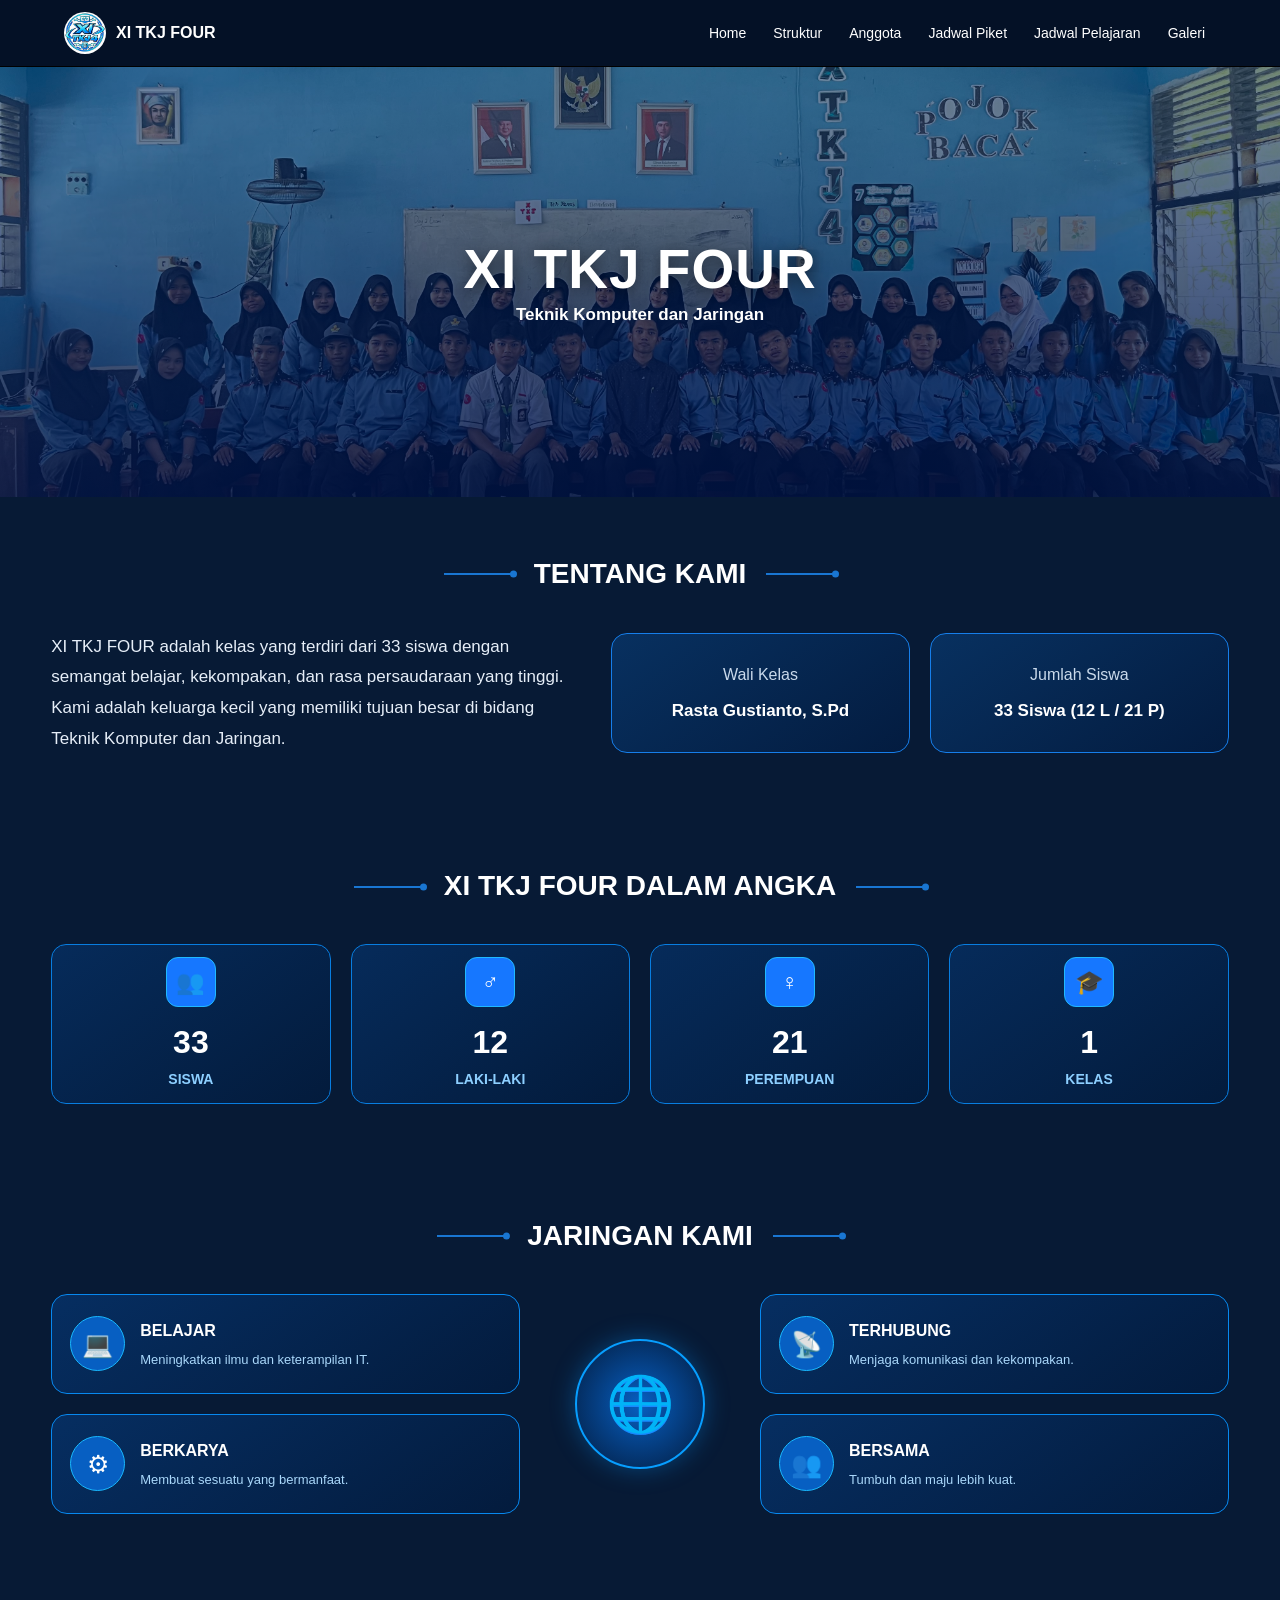
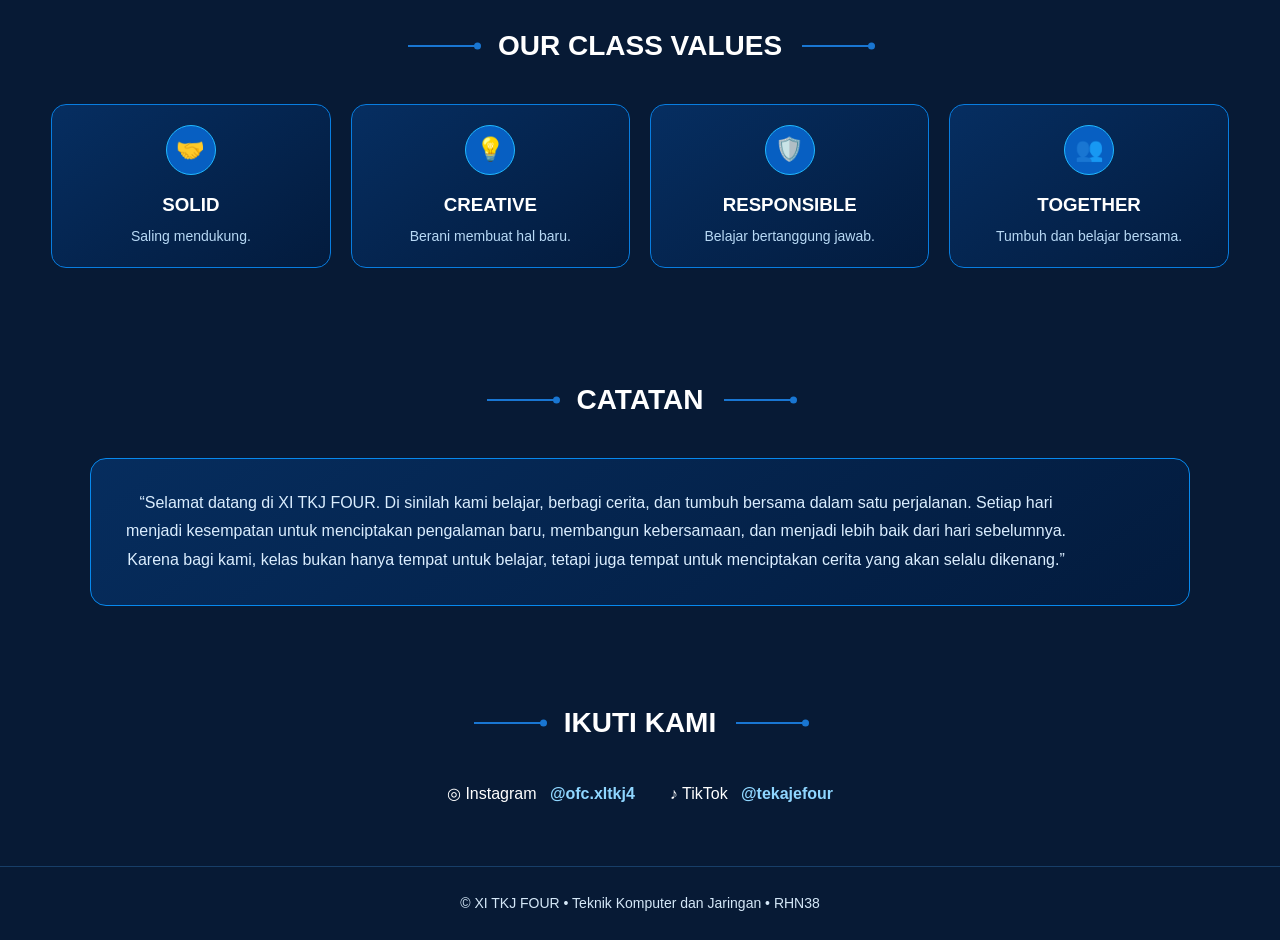
<file: index.html>
<!DOCTYPE html>
<html lang="id">

<head>
    <meta charset="UTF-8">
    <meta name="viewport" content="width=device-width, initial-scale=1.0">

    <title>XI TKJ FOUR | Home</title>

    <link rel="stylesheet" href="style.css">
</head>

<body>

<!-- ================= NAVBAR ================= -->

<header class="navbar">

    <div class="brand">
        <img src="assets/logo-kelas.jpeg" alt="Logo XI TKJ FOUR">
        <span>XI TKJ FOUR</span>
    </div>

    <nav>
        <a class="active" href="index.html">Home</a>
        <a href="struktur.html">Struktur</a>
        <a href="anggota.html">Anggota</a>
        <a href="piket.html">Jadwal Piket</a>
        <a href="pelajaran.html">Jadwal Pelajaran</a>
        <a href="galeri.html">Galeri</a>
    </nav>

</header>


<main>

<!-- ================= HERO ================= -->

<section class="home-hero">

    <div class="hero-overlay"></div>

    <div class="hero-content">

        <h1>XI TKJ FOUR</h1>

        <p>Teknik Komputer dan Jaringan</p>

    </div>

</section>


<!-- ================= TENTANG KAMI ================= -->

<section class="home-section about-section">

    <div class="section-title">
        <span></span>
        <h2>TENTANG KAMI</h2>
        <span></span>
    </div>


    <div class="about-content">

        <div class="about-text">

            <p>
                XI TKJ FOUR adalah kelas yang terdiri dari 33 siswa
                dengan semangat belajar, kekompakan, dan rasa
                persaudaraan yang tinggi. Kami adalah keluarga kecil
                yang memiliki tujuan besar di bidang Teknik Komputer
                dan Jaringan.
            </p>

        </div>


        <div class="about-info">

            <div class="about-box">

                <span>Wali Kelas</span>

                <strong>
                    Rasta Gustianto, S.Pd
                </strong>

            </div>


            <div class="about-box">

                <span>Jumlah Siswa</span>

                <strong>
                    33 Siswa (12 L / 21 P)
                </strong>

            </div>

        </div>

    </div>

</section>


<!-- ================= DALAM ANGKA ================= -->

<section class="home-section stats-section">

    <div class="section-title">

        <span></span>

        <h2>XI TKJ FOUR DALAM ANGKA</h2>

        <span></span>

    </div>


    <div class="stats-grid">

        <div class="stat-card">

            <div class="stat-icon">👥</div>

            <strong>33</strong>

            <span>SISWA</span>

        </div>


        <div class="stat-card">

            <div class="stat-icon">♂</div>

            <strong>12</strong>

            <span>LAKI-LAKI</span>

        </div>


        <div class="stat-card">

            <div class="stat-icon">♀</div>

            <strong>21</strong>

            <span>PEREMPUAN</span>

        </div>


        <div class="stat-card">

            <div class="stat-icon">🎓</div>

            <strong>1</strong>

            <span>KELAS</span>

        </div>

    </div>

</section>


<!-- ================= JARINGAN KAMI ================= -->

<section class="home-section network-section">

    <div class="section-title">

        <span></span>

        <h2>JARINGAN KAMI</h2>

        <span></span>

    </div>


    <div class="network-container">


        <div class="network-column left-network">

            <div class="network-card">

                <div class="network-icon">💻</div>

                <div>

                    <h3>BELAJAR</h3>

                    <p>
                        Meningkatkan ilmu dan
                        keterampilan IT.
                    </p>

                </div>

            </div>


            <div class="network-card">

                <div class="network-icon">⚙</div>

                <div>

                    <h3>BERKARYA</h3>

                    <p>
                        Membuat sesuatu
                        yang bermanfaat.
                    </p>

                </div>

            </div>

        </div>


        <div class="network-center">

            <div class="network-circle">
                🌐
            </div>

        </div>


        <div class="network-column right-network">

            <div class="network-card">

                <div class="network-icon">📡</div>

                <div>

                    <h3>TERHUBUNG</h3>

                    <p>
                        Menjaga komunikasi
                        dan kekompakan.
                    </p>

                </div>

            </div>


            <div class="network-card">

                <div class="network-icon">👥</div>

                <div>

                    <h3>BERSAMA</h3>

                    <p>
                        Tumbuh dan maju
                        lebih kuat.
                    </p>

                </div>

            </div>

        </div>

    </div>

</section>


<!-- ================= CLASS VALUES ================= -->

<section class="home-section values-section">

    <div class="section-title">

        <span></span>

        <h2>OUR CLASS VALUES</h2>

        <span></span>

    </div>


    <div class="values-grid">


        <div class="value-card">

            <div class="value-icon">🤝</div>

            <h3>SOLID</h3>

            <p>
                Saling mendukung.
            </p>

        </div>


        <div class="value-card">

            <div class="value-icon">💡</div>

            <h3>CREATIVE</h3>

            <p>
                Berani membuat
                hal baru.
            </p>

        </div>


        <div class="value-card">

            <div class="value-icon">🛡️</div>

            <h3>RESPONSIBLE</h3>

            <p>
                Belajar bertanggung
                jawab.
            </p>

        </div>


        <div class="value-card">

            <div class="value-icon">👥</div>

            <h3>TOGETHER</h3>

            <p>
                Tumbuh dan belajar
                bersama.
            </p>

        </div>

    </div>

</section>


<!-- ================= CATATAN ================= -->

<section class="home-section note-section">

    <div class="section-title">

        <span></span>

        <h2>CATATAN</h2>

        <span></span>

    </div>


    <div class="home-note">

        <p>
            “Selamat datang di XI TKJ FOUR. Di sinilah kami belajar,
            berbagi cerita, dan tumbuh bersama dalam satu perjalanan.
            Setiap hari menjadi kesempatan untuk menciptakan pengalaman
            baru, membangun kebersamaan, dan menjadi lebih baik dari
            hari sebelumnya. Karena bagi kami, kelas bukan hanya tempat
            untuk belajar, tetapi juga tempat untuk menciptakan cerita
            yang akan selalu dikenang.”
        </p>

    </div>

</section>


<!-- ================= IKUTI KAMI ================= -->

<section class="home-social">

    <div class="section-title">

        <span></span>

        <h2>IKUTI KAMI</h2>

        <span></span>

    </div>


    <div class="social-links">

        <span>
            ◎ Instagram &nbsp; <b>@ofc.xltkj4</b>
        </span>

        <span>
            ♪ TikTok &nbsp; <b>@tekajefour</b>
        </span>

    </div>

</section>


</main>


<!-- ================= FOOTER ================= -->

<footer class="social-footer">

    © XI TKJ FOUR • Teknik Komputer dan Jaringan • RHN38

</footer>


<script src="script.js"></script>

</body>
</html>
</file>
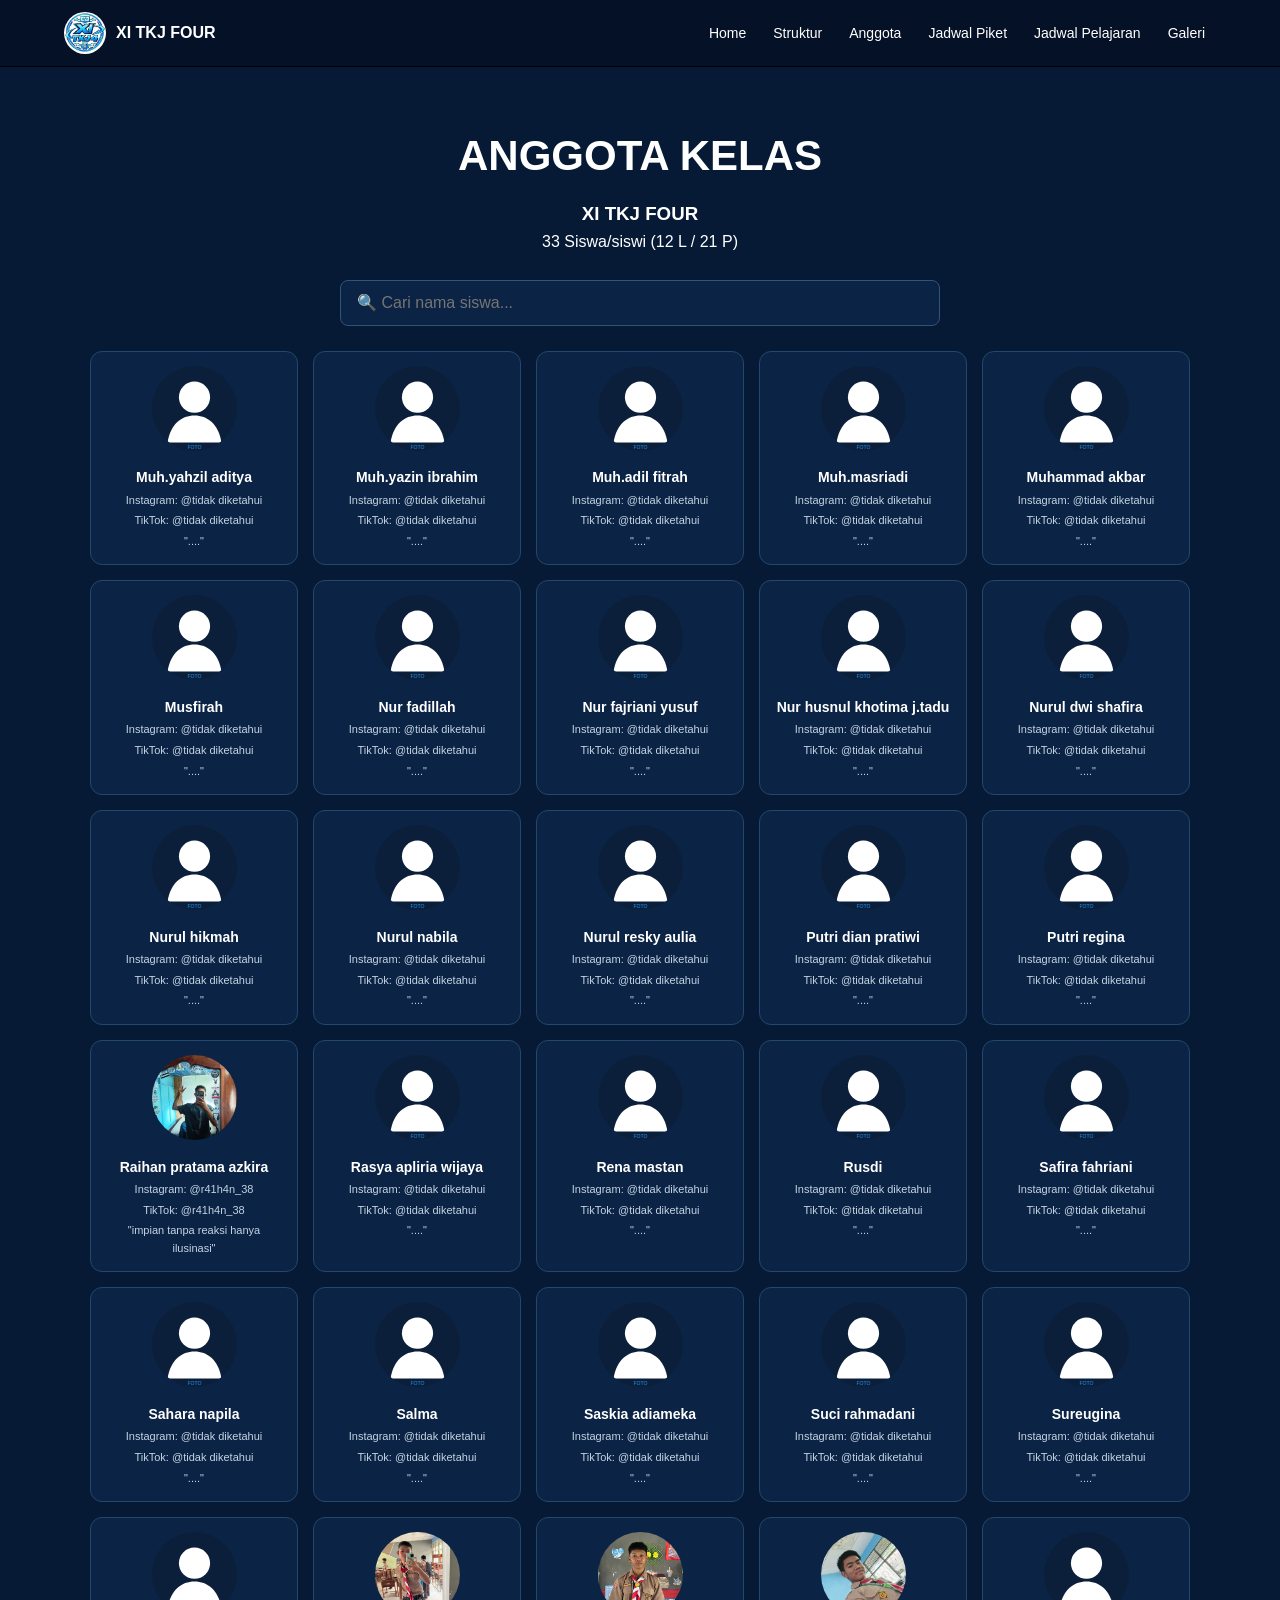
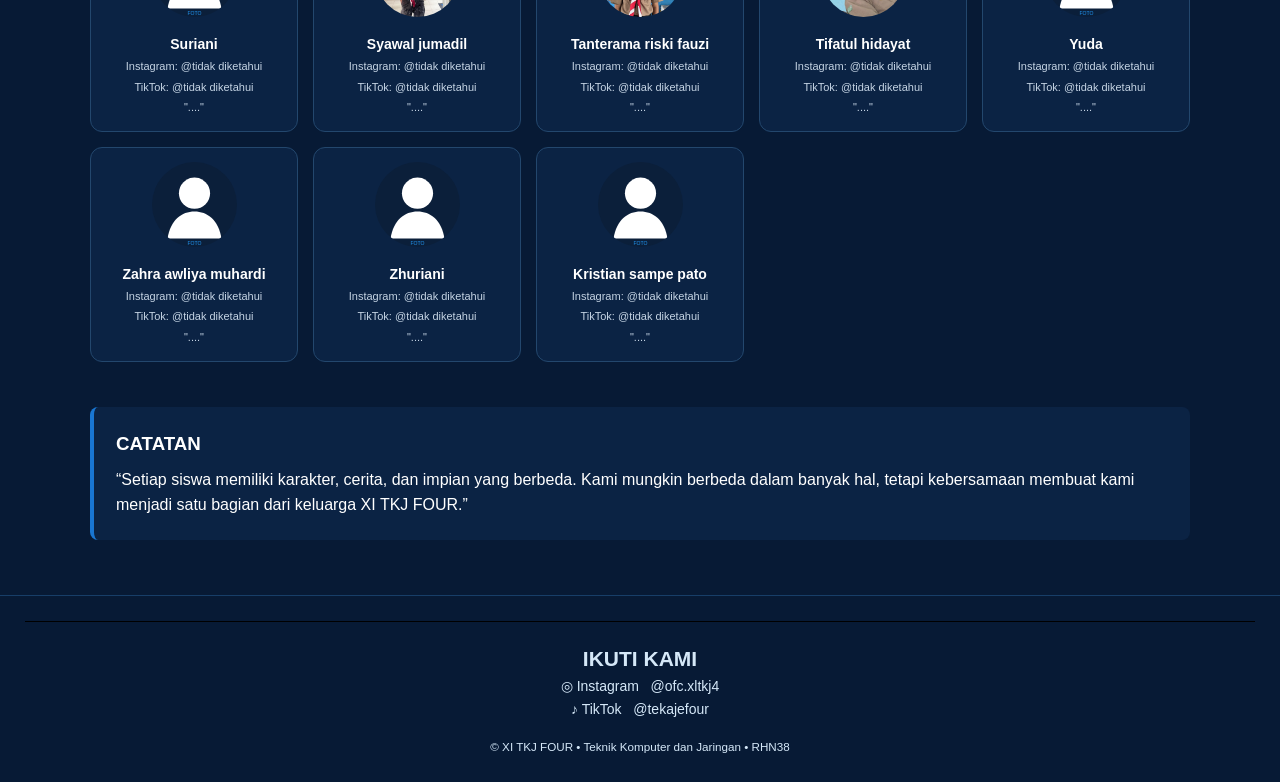
<file: anggota.html>
<!DOCTYPE html>
<html lang="id">

<head>

    <meta charset="UTF-8">

    <meta name="viewport"
          content="width=device-width, initial-scale=1.0">

    <title>Anggota | XI TKJ FOUR</title>

    <link rel="stylesheet" href="style.css">

</head>


<body>


<header class="navbar">

    <div class="brand">

        <img src="assets/logo-kelas.jpeg" alt="Logo XI TKJ FOUR">

        <span>XI TKJ FOUR</span>

    </div>


    <nav>

        <a href="index.html">Home</a>

        <a href="struktur.html">Struktur</a>

        <a class="active"
           href="anggota.html">
            Anggota
        </a>

        <a href="piket.html">
            Jadwal Piket
        </a>

        <a href="pelajaran.html">
            Jadwal Pelajaran
        </a>

        <a href="galeri.html">
            Galeri
        </a>

    </nav>

</header>


<main class="container page">

    <h1>ANGGOTA KELAS</h1>

    <h3 class="center">
        XI TKJ FOUR
    </h3>

    <p class="center">
        33 Siswa/siswi (12 L / 21 P)
    </p>


    <!-- SEARCH -->

    <input
        type="text"
        id="searchMember"
        class="search"
        placeholder="🔍 Cari nama siswa..."
    >


    <!-- MEMBER -->

    <div
        id="memberGrid"
        class="member-grid">
    </div>


    <!-- CATATAN -->

    <section class="note-box">

        <h3>CATATAN</h3>

        <p>
            “Setiap siswa memiliki karakter,
            cerita, dan impian yang berbeda.
            Kami mungkin berbeda dalam banyak hal,
            tetapi kebersamaan membuat kami menjadi
            satu bagian dari keluarga XI TKJ FOUR.”
        </p>

    </section>

</main>


<footer class="social-footer">

    <div class="separator"></div>

    <h2>IKUTI KAMI</h2>

    <p>
        ◎ Instagram &nbsp; @ofc.xltkj4
    </p>

    <p>
        ♪ TikTok &nbsp; @tekajefour
    </p>

    <small>
        © XI TKJ FOUR • Teknik Komputer dan Jaringan • RHN38
    </small>

</footer>


<script src="script.js"></script>

</body>

</html>
</file>
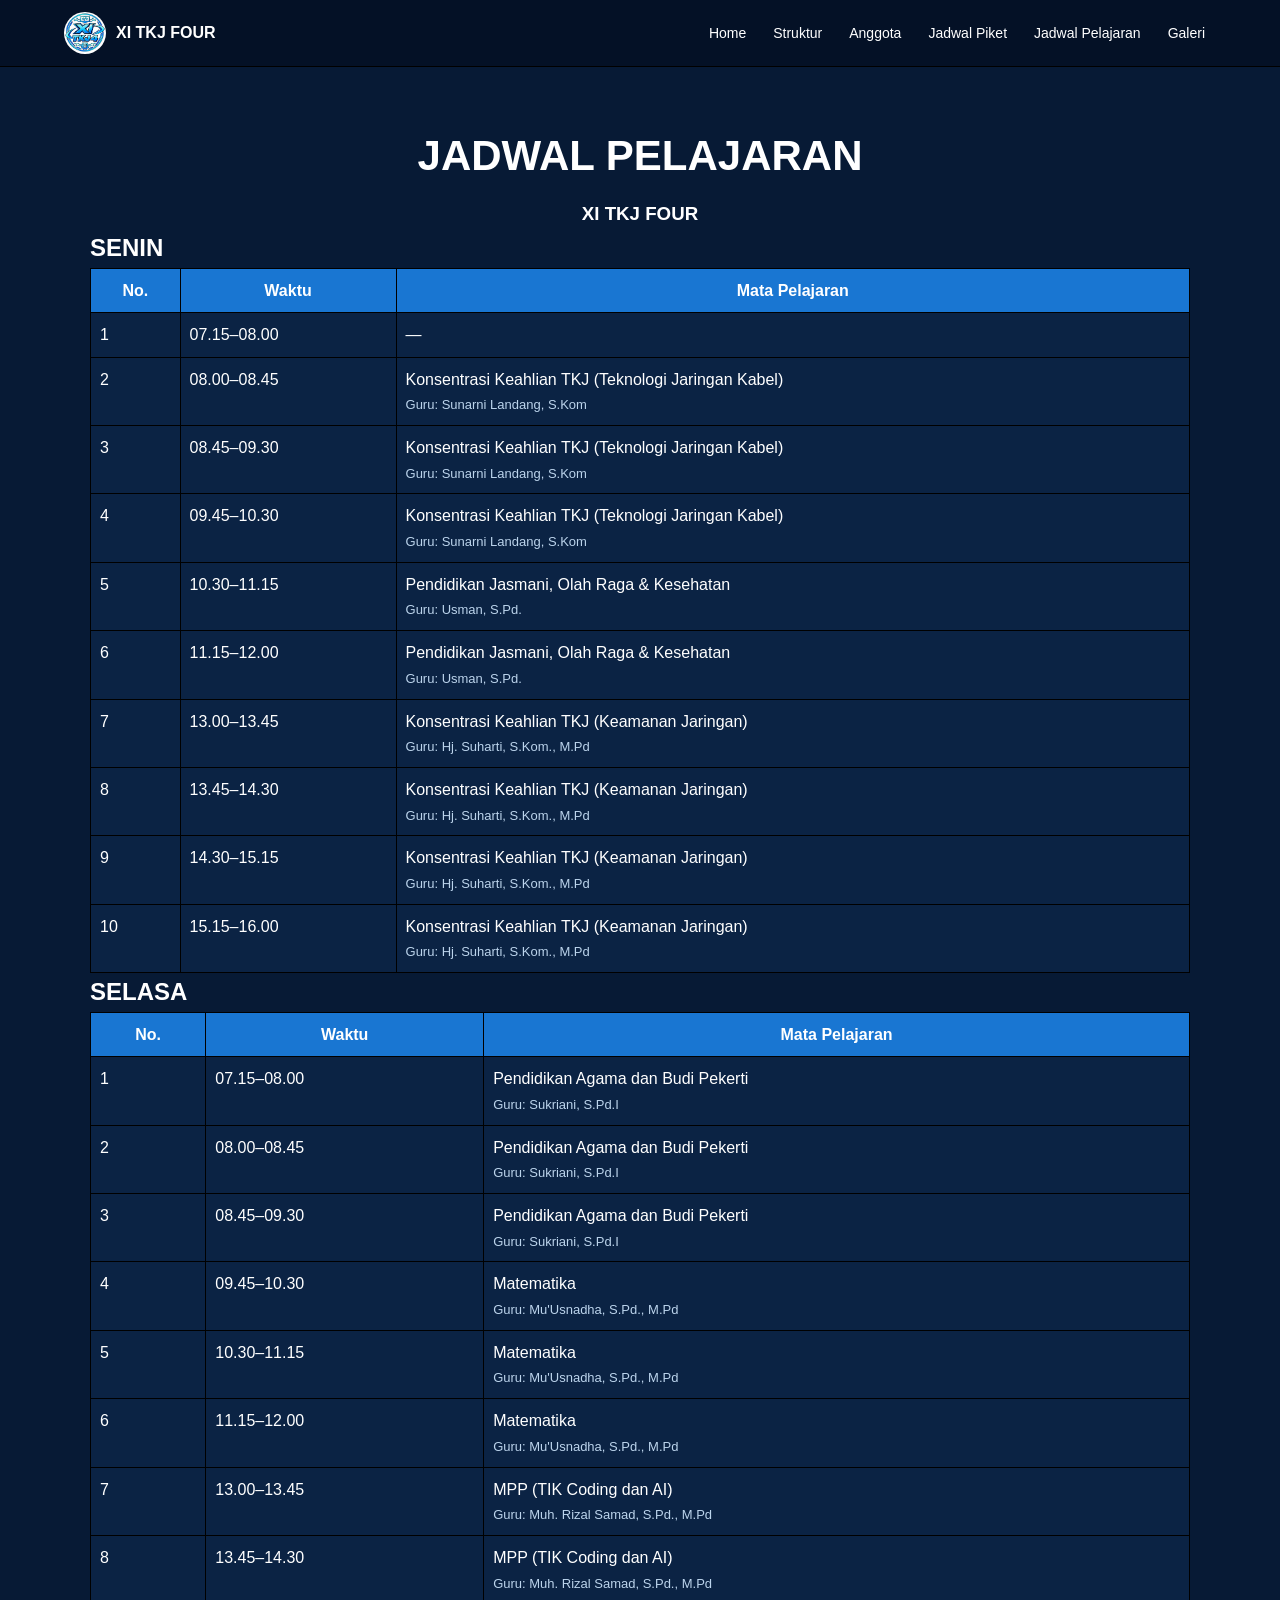
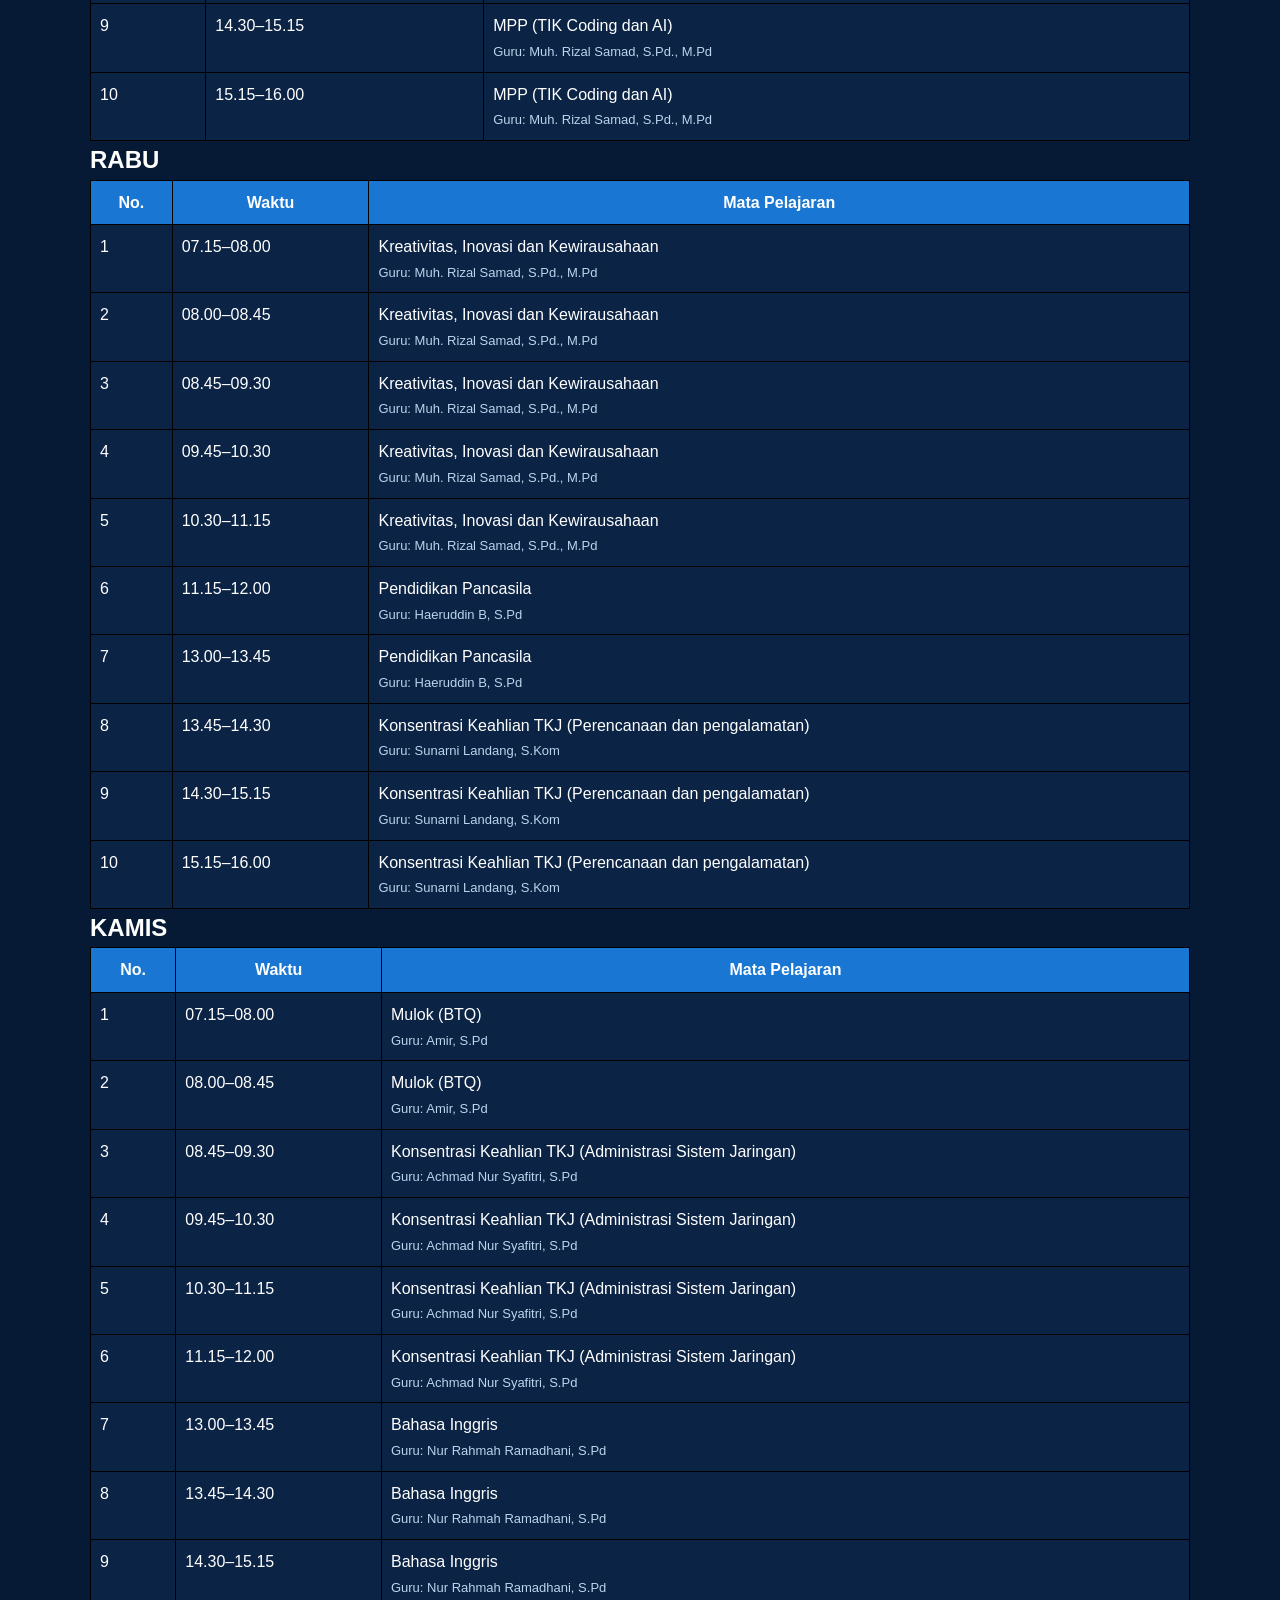
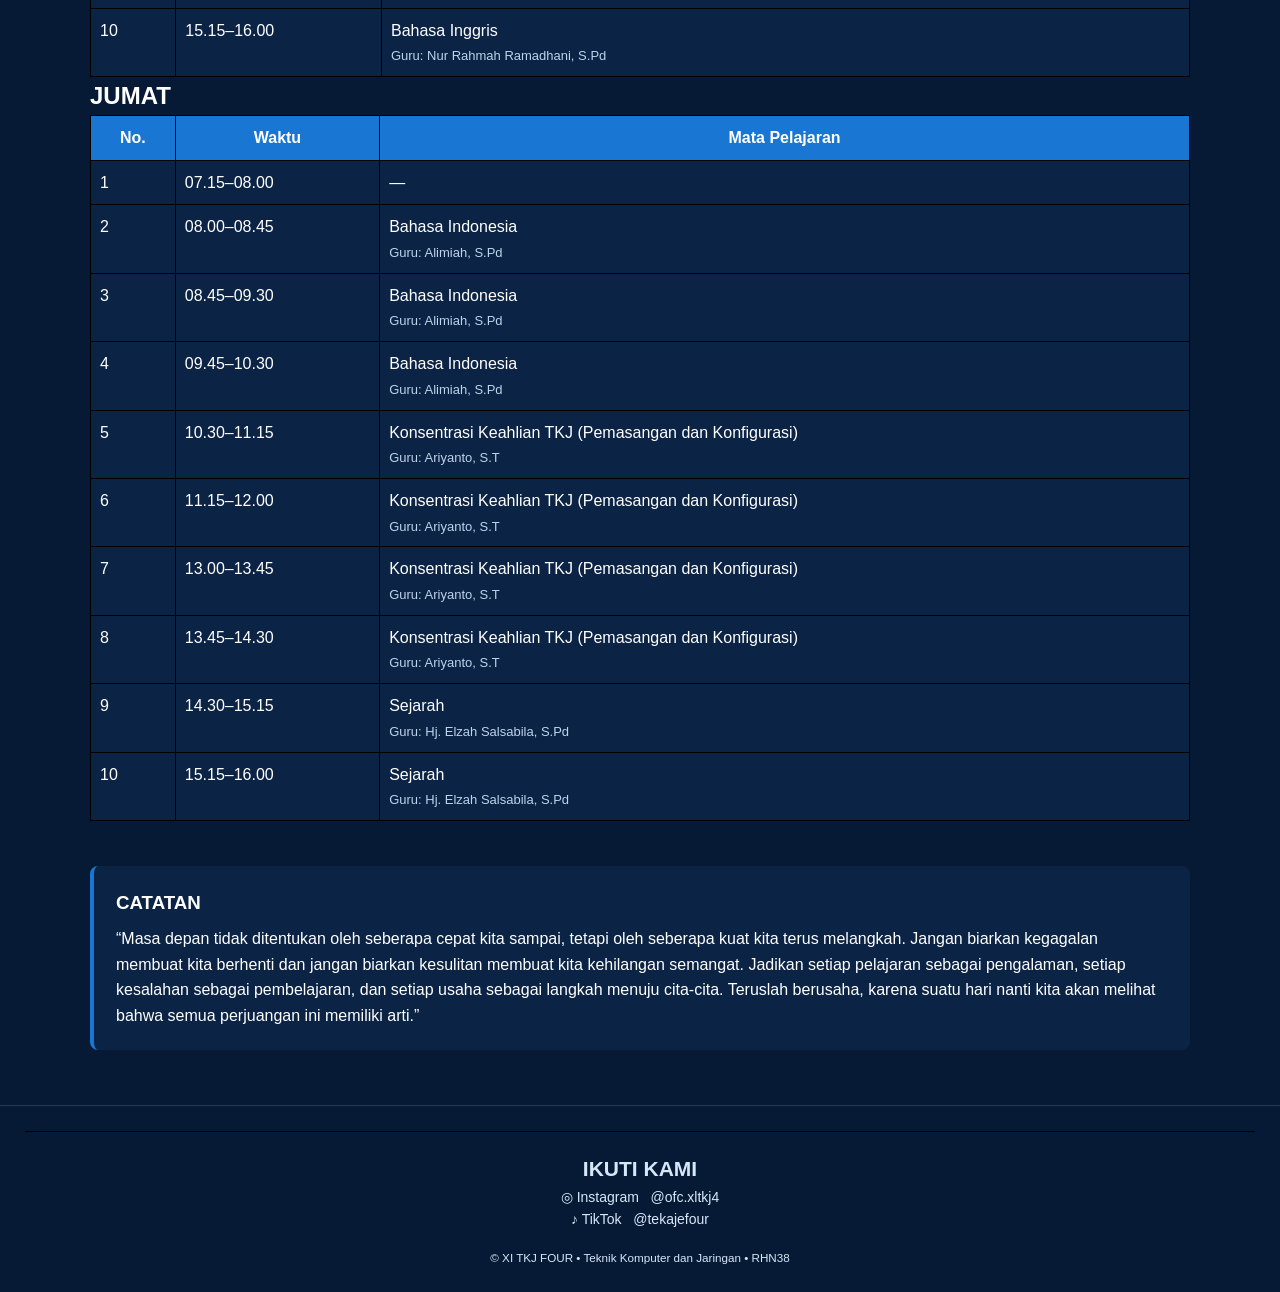
<file: pelajaran.html>
<!DOCTYPE html>
<html lang="id">

<head>

    <meta charset="UTF-8">

    <meta name="viewport"
          content="width=device-width, initial-scale=1.0">

    <title>Jadwal Pelajaran | XI TKJ FOUR</title>

    <link rel="stylesheet" href="style.css">

</head>


<body>


<header class="navbar">

    <div class="brand">

        <img src="assets/logo-kelas.jpeg" alt="Logo XI TKJ FOUR">

        <span>XI TKJ FOUR</span>

    </div>


    <nav>

        <a href="index.html">Home</a>

        <a href="struktur.html">Struktur</a>

        <a href="anggota.html">Anggota</a>

        <a href="piket.html">Jadwal Piket</a>

        <a class="active"
           href="pelajaran.html">
            Jadwal Pelajaran
        </a>

        <a href="galeri.html">Galeri</a>

    </nav>

</header>


<main class="container page">

    <h1>JADWAL PELAJARAN</h1>

    <h3 class="center">
        XI TKJ FOUR
    </h3>
    
    <div id="schedule"></div>


    <section class="note-box">

        <h3>CATATAN</h3>

        <p>
            “Masa depan tidak ditentukan oleh seberapa cepat kita sampai,
            tetapi oleh seberapa kuat kita terus melangkah. Jangan biarkan
            kegagalan membuat kita berhenti dan jangan biarkan kesulitan
            membuat kita kehilangan semangat. Jadikan setiap pelajaran
            sebagai pengalaman, setiap kesalahan sebagai pembelajaran,
            dan setiap usaha sebagai langkah menuju cita-cita. Teruslah
            berusaha, karena suatu hari nanti kita akan melihat bahwa
            semua perjuangan ini memiliki arti.”
        </p>

    </section>

</main>


<footer class="social-footer">

    <div class="separator"></div>

    <h2>IKUTI KAMI</h2>

    <p>◎ Instagram &nbsp; @ofc.xltkj4</p>

    <p>♪ TikTok &nbsp; @tekajefour</p>

    <small>
        © XI TKJ FOUR • Teknik Komputer dan Jaringan • RHN38
    </small>

</footer>


<script src="script.js"></script>

</body>

</html>
</file>
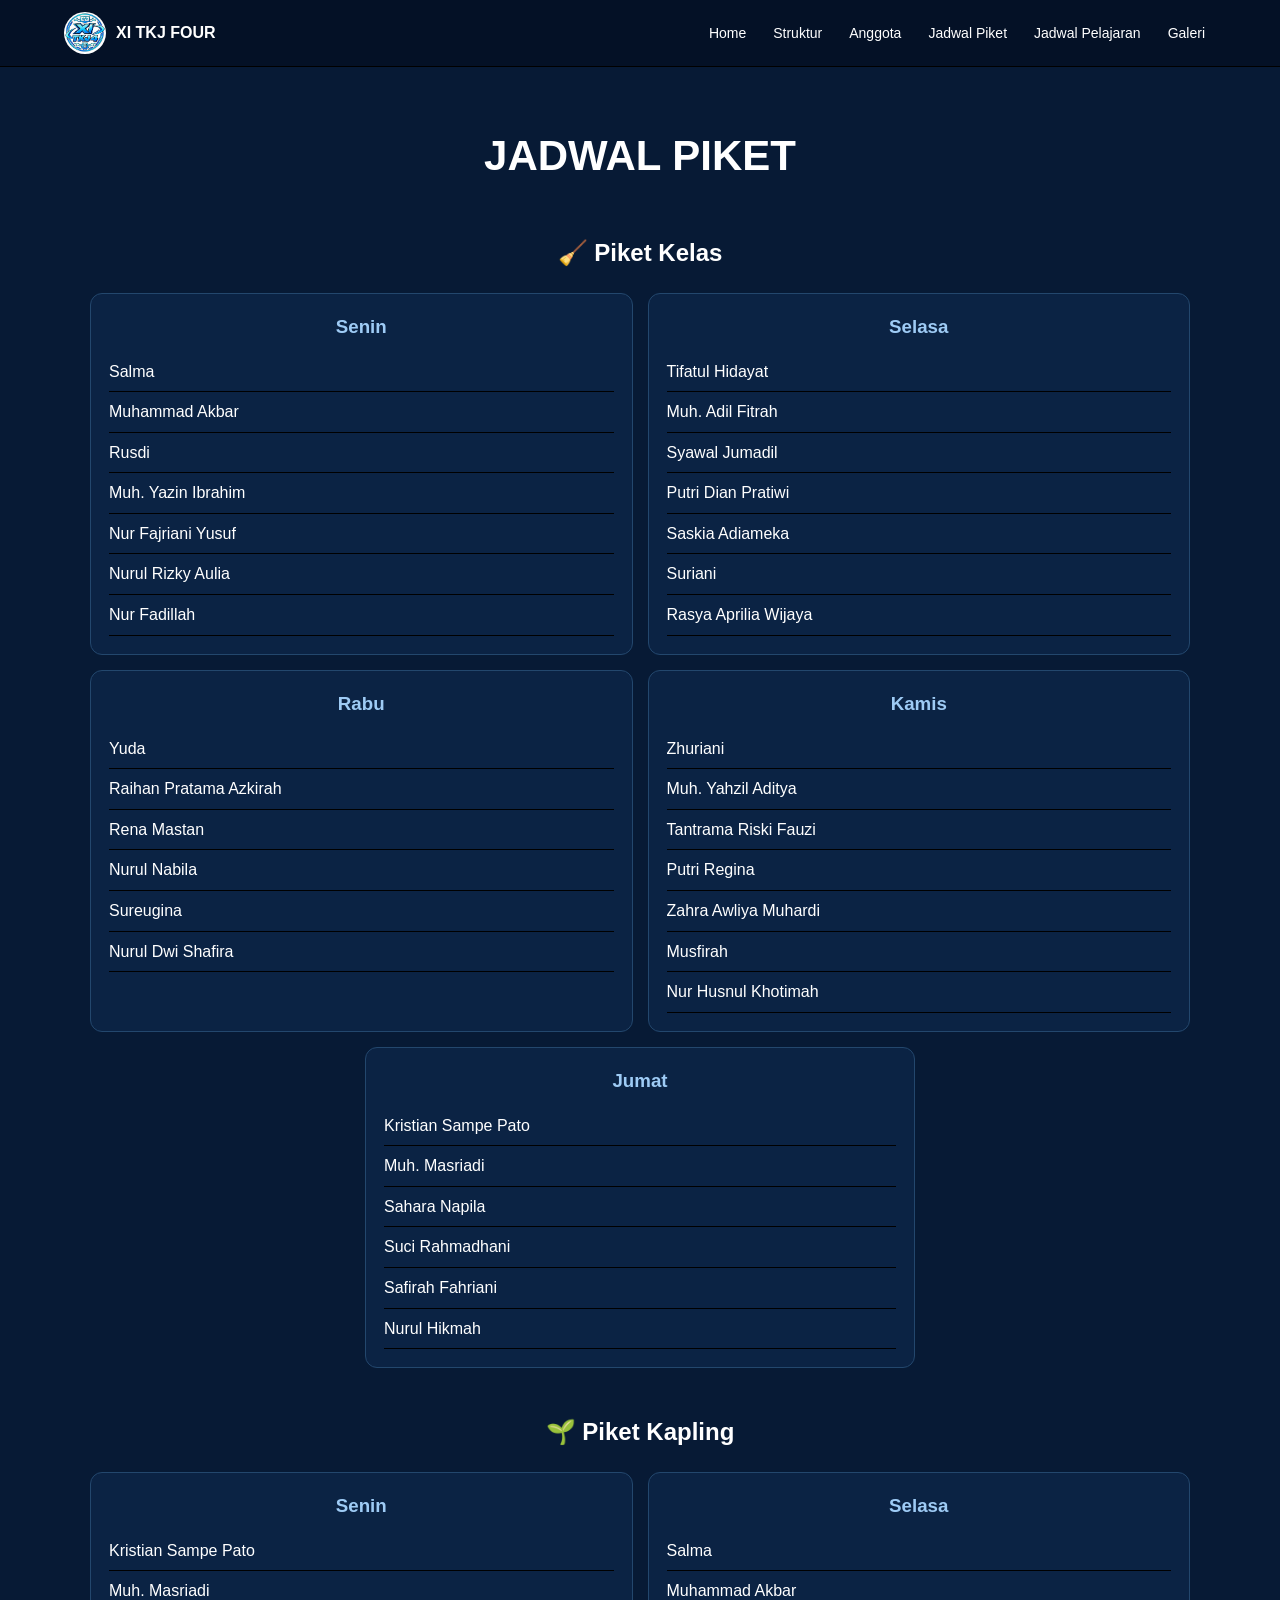
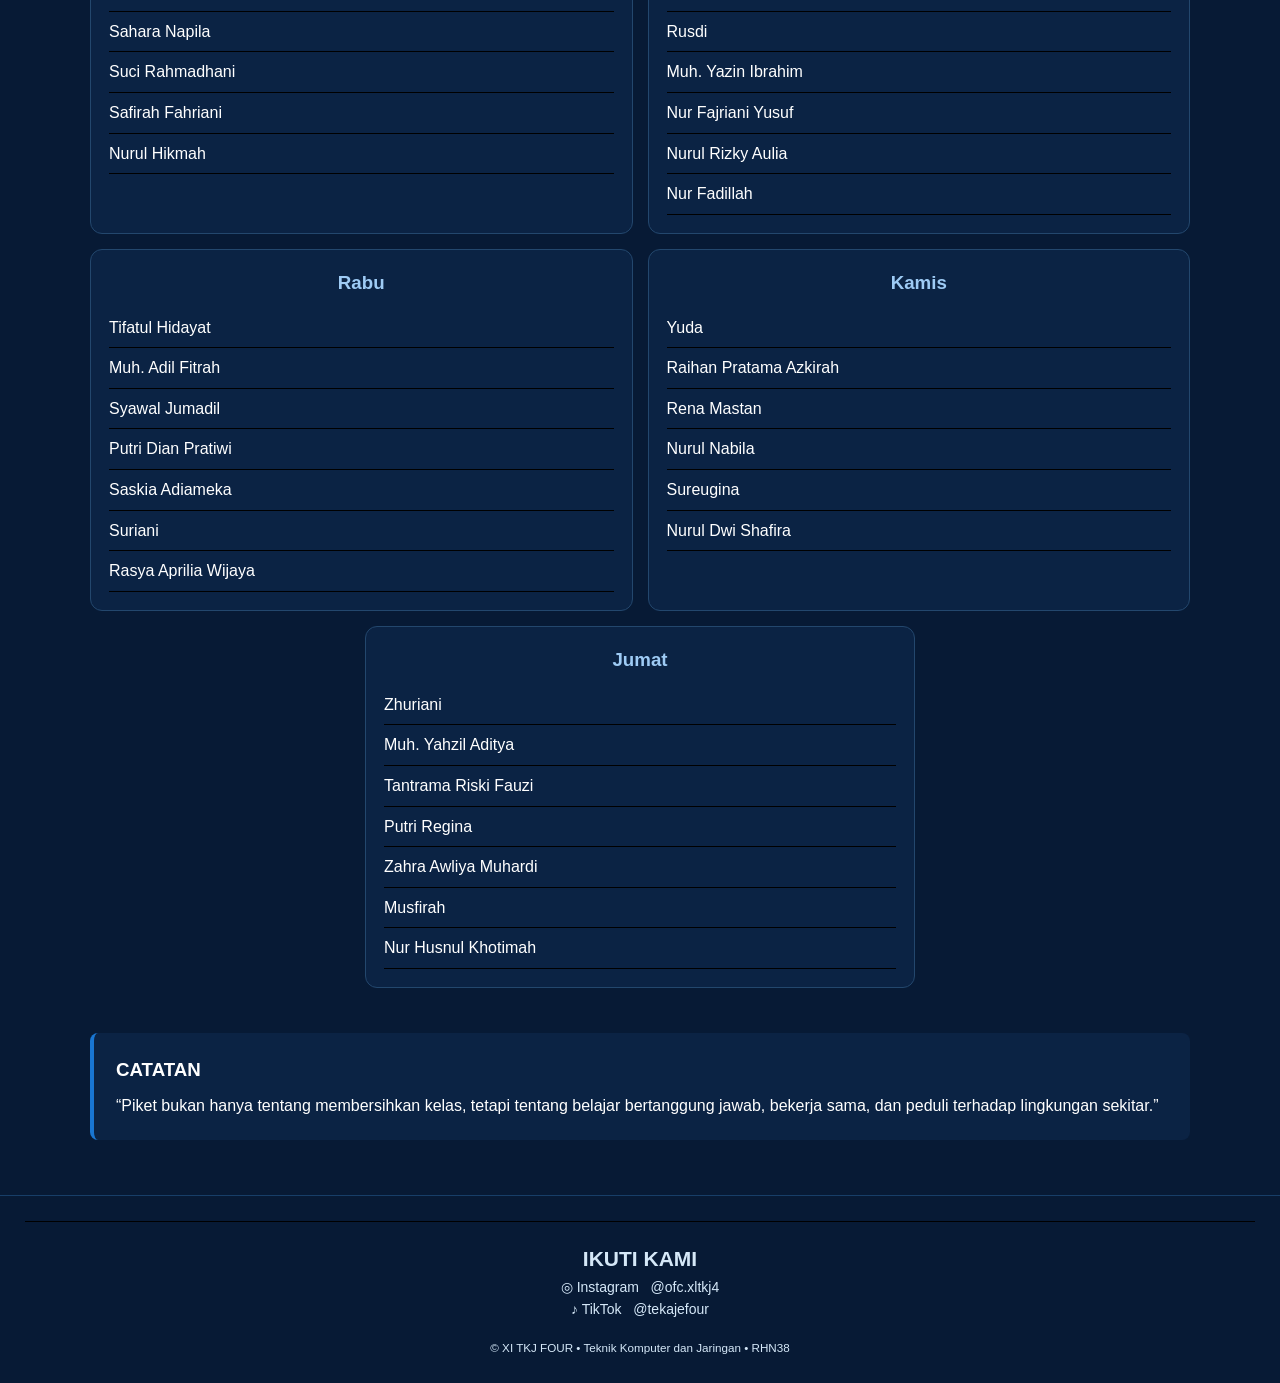
<file: piket.html>
<!DOCTYPE html>
<html lang="id">

<head>

    <meta charset="UTF-8">

    <meta name="viewport"
          content="width=device-width, initial-scale=1.0">

    <title>Jadwal Piket | XI TKJ FOUR</title>

    <link rel="stylesheet" href="style.css">

</head>


<body>


<header class="navbar">

    <div class="brand">

        <img src="assets/logo-kelas.jpeg" alt="Logo XI TKJ FOUR">

        <span>XI TKJ FOUR</span>

    </div>


    <nav>

        <a href="index.html">Home</a>

        <a href="struktur.html">Struktur</a>

        <a href="anggota.html">Anggota</a>

        <a class="active"
           href="piket.html">
            Jadwal Piket
        </a>

        <a href="pelajaran.html">
            Jadwal Pelajaran
        </a>

        <a href="galeri.html">
            Galeri
        </a>

    </nav>

</header>


<main class="container page">

    <h1>JADWAL PIKET</h1>


    <!-- PIKET KELAS -->

    <section class="piket-section">

        <h2>🧹 Piket Kelas</h2>

        <div class="piket-grid">


            <div class="piket-day">

                <h3>Senin</h3>

                <p>Salma</p>
                <p>Muhammad Akbar</p>
                <p>Rusdi</p>
                <p>Muh. Yazin Ibrahim</p>
                <p>Nur Fajriani Yusuf</p>
                <p>Nurul Rizky Aulia</p>
                <p>Nur Fadillah</p>

            </div>


            <div class="piket-day">

                <h3>Selasa</h3>

                <p>Tifatul Hidayat</p>
                <p>Muh. Adil Fitrah</p>
                <p>Syawal Jumadil</p>
                <p>Putri Dian Pratiwi</p>
                <p>Saskia Adiameka</p>
                <p>Suriani</p>
                <p>Rasya Aprilia Wijaya</p>

            </div>


            <div class="piket-day">

                <h3>Rabu</h3>

                <p>Yuda</p>
                <p>Raihan Pratama Azkirah</p>
                <p>Rena Mastan</p>
                <p>Nurul Nabila</p>
                <p>Sureugina</p>
                <p>Nurul Dwi Shafira</p>

            </div>


            <div class="piket-day">

                <h3>Kamis</h3>

                <p>Zhuriani</p>
                <p>Muh. Yahzil Aditya</p>
                <p>Tantrama Riski Fauzi</p>
                <p>Putri Regina</p>
                <p>Zahra Awliya Muhardi</p>
                <p>Musfirah</p>
                <p>Nur Husnul Khotimah</p>

            </div>


            <div class="piket-day friday">

                <h3>Jumat</h3>

                <p>Kristian Sampe Pato</p>
                <p>Muh. Masriadi</p>
                <p>Sahara Napila</p>
                <p>Suci Rahmadhani</p>
                <p>Safirah Fahriani</p>
                <p>Nurul Hikmah</p>

            </div>

        </div>

    </section>


    <!-- PIKET KAPLING -->

    <section class="piket-section">

        <h2>🌱 Piket Kapling</h2>

        <div class="piket-grid">


            <div class="piket-day">

                <h3>Senin</h3>

                <p>Kristian Sampe Pato</p>
                <p>Muh. Masriadi</p>
                <p>Sahara Napila</p>
                <p>Suci Rahmadhani</p>
                <p>Safirah Fahriani</p>
                <p>Nurul Hikmah</p>

            </div>


            <div class="piket-day">

                <h3>Selasa</h3>

                <p>Salma</p>
                <p>Muhammad Akbar</p>
                <p>Rusdi</p>
                <p>Muh. Yazin Ibrahim</p>
                <p>Nur Fajriani Yusuf</p>
                <p>Nurul Rizky Aulia</p>
                <p>Nur Fadillah</p>

            </div>


            <div class="piket-day">

                <h3>Rabu</h3>

                <p>Tifatul Hidayat</p>
                <p>Muh. Adil Fitrah</p>
                <p>Syawal Jumadil</p>
                <p>Putri Dian Pratiwi</p>
                <p>Saskia Adiameka</p>
                <p>Suriani</p>
                <p>Rasya Aprilia Wijaya</p>

            </div>


            <div class="piket-day">

                <h3>Kamis</h3>

                <p>Yuda</p>
                <p>Raihan Pratama Azkirah</p>
                <p>Rena Mastan</p>
                <p>Nurul Nabila</p>
                <p>Sureugina</p>
                <p>Nurul Dwi Shafira</p>

            </div>


            <div class="piket-day friday">

                <h3>Jumat</h3>

                <p>Zhuriani</p>
                <p>Muh. Yahzil Aditya</p>
                <p>Tantrama Riski Fauzi</p>
                <p>Putri Regina</p>
                <p>Zahra Awliya Muhardi</p>
                <p>Musfirah</p>
                <p>Nur Husnul Khotimah</p>

            </div>

        </div>

    </section>


    <section class="note-box">

        <h3>CATATAN</h3>

        <p>
            “Piket bukan hanya tentang membersihkan kelas,
            tetapi tentang belajar bertanggung jawab,
            bekerja sama, dan peduli terhadap lingkungan sekitar.”
        </p>

    </section>

</main>


<footer class="social-footer">

    <div class="separator"></div>

    <h2>IKUTI KAMI</h2>

    <p>◎ Instagram &nbsp; @ofc.xltkj4</p>

    <p>♪ TikTok &nbsp; @tekajefour</p>

    <small>
        © XI TKJ FOUR • Teknik Komputer dan Jaringan • RHN38
    </small>

</footer>


<script src="script.js"></script>

</body>

</html>
</file>
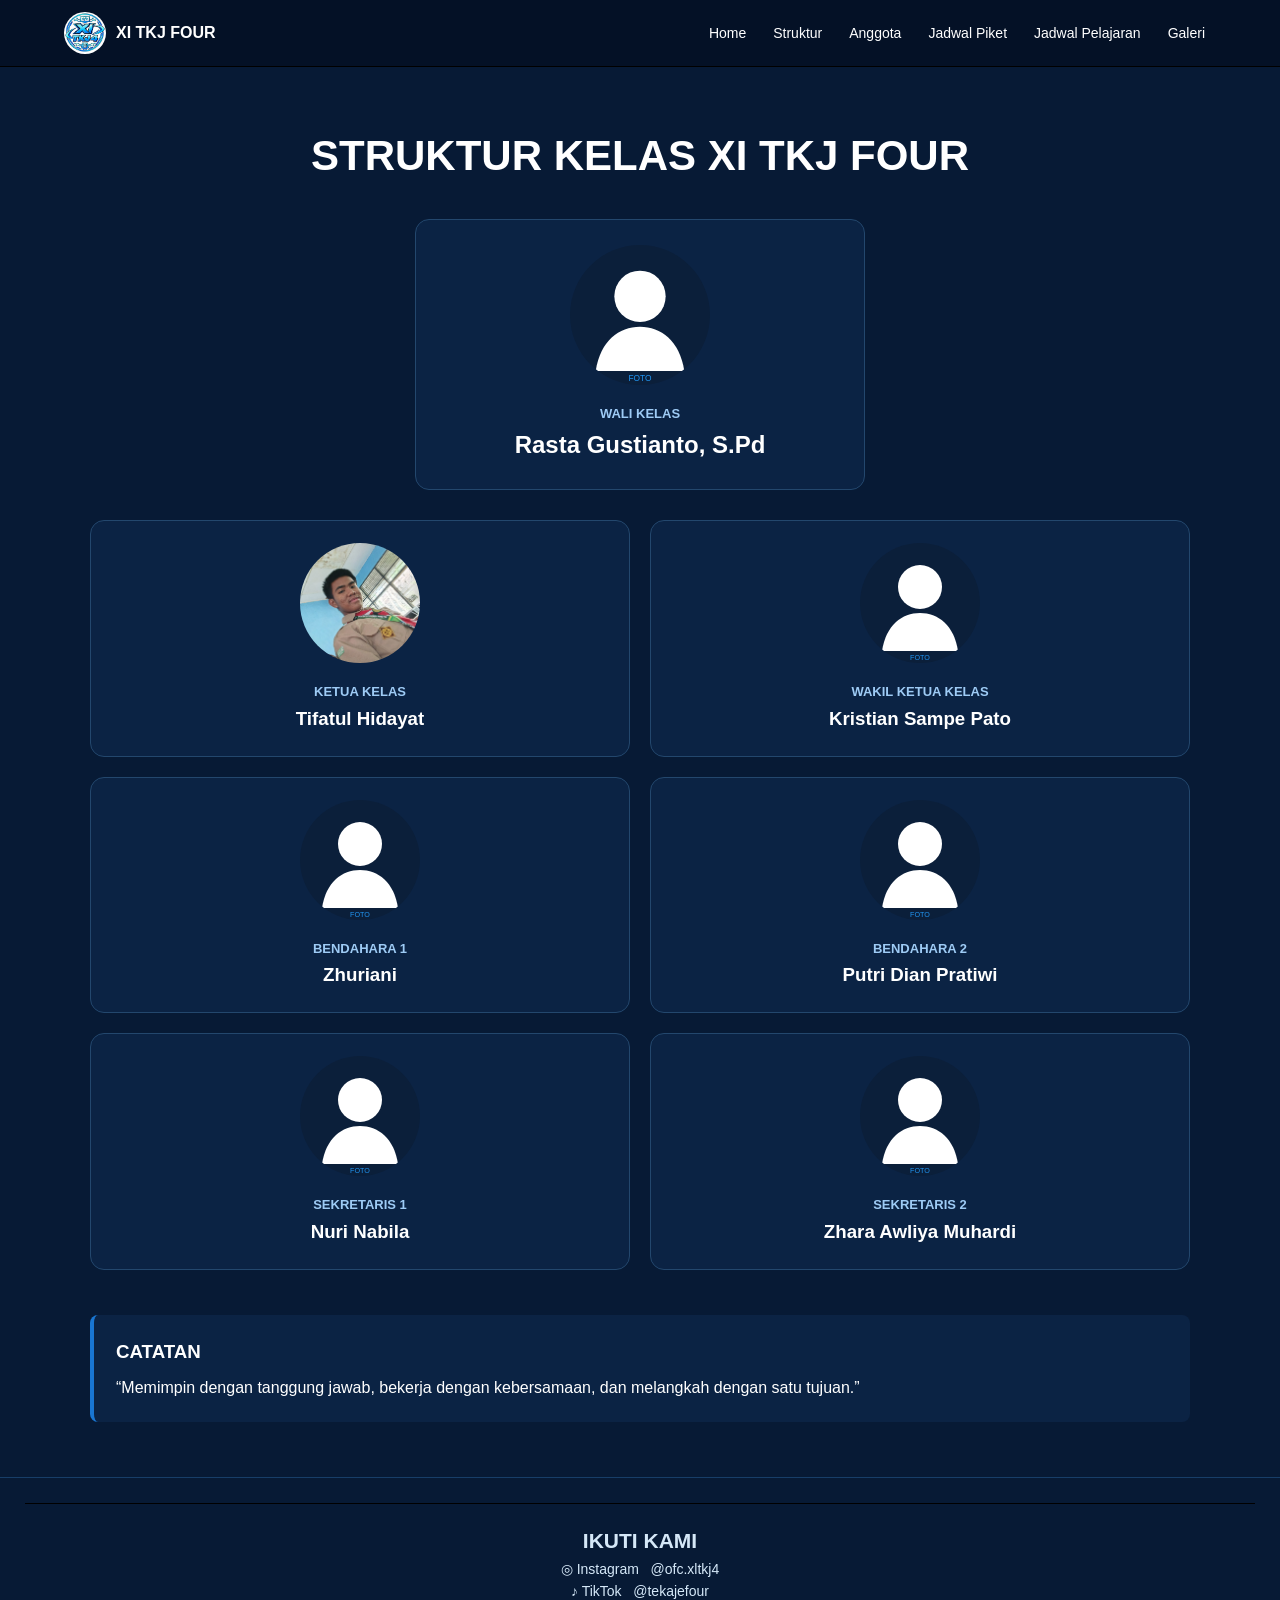
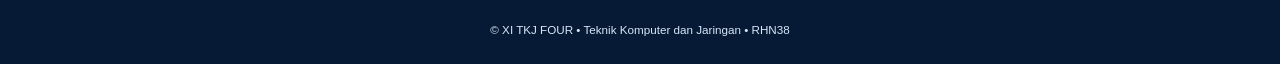
<file: struktur.html>
<!DOCTYPE html>
<html lang="id">

<head>

    <meta charset="UTF-8">

    <meta name="viewport"
          content="width=device-width, initial-scale=1.0">

    <title>Struktur Kelas | XI TKJ FOUR</title>

    <link rel="stylesheet" href="style.css">

</head>


<body>


<header class="navbar">

    <div class="brand">

        <img src="assets/logo-kelas.jpeg"alt="Logo XI TKJ FOUR">

        <span>XI TKJ FOUR</span>

    </div>


    <nav>

        <a href="index.html">Home</a>

        <a class="active"
           href="struktur.html">
            Struktur
        </a>

        <a href="anggota.html">
            Anggota
        </a>

        <a href="piket.html">
            Jadwal Piket
        </a>

        <a href="pelajaran.html">
            Jadwal Pelajaran
        </a>

        <a href="galeri.html">
            Galeri
        </a>

    </nav>

</header>


<main class="container page">

    <h1>STRUKTUR KELAS XI TKJ FOUR</h1>


    <!-- WALI KELAS -->

    <section class="wali">

        <img src="assets/placeholder.svg"
             alt="Wali Kelas">

        <span>WALI KELAS</span>

        <h2>
            Rasta Gustianto, S.Pd
        </h2>

    </section>


    <!-- STRUKTUR -->

    <section class="structure-grid">


        <div class="person-card">

            <img src="assets/anggota/Tifatul.jpeg"
                 alt="Ketua">

            <span>KETUA KELAS</span>

            <h3>
                Tifatul Hidayat
            </h3>

        </div>


        <div class="person-card">

            <img src="assets/placeholder.svg"
                 alt="Wakil">

            <span>WAKIL KETUA KELAS</span>

            <h3>
                Kristian Sampe Pato
            </h3>

        </div>


        <div class="person-card">

            <img src="assets/placeholder.svg"
                 alt="Bendahara">

            <span>BENDAHARA 1</span>

            <h3>
                Zhuriani
            </h3>

        </div>


        <div class="person-card">

            <img src="assets/placeholder.svg"
                 alt="Bendahara">

            <span>BENDAHARA 2</span>

            <h3>
                Putri Dian Pratiwi
            </h3>

        </div>


        <div class="person-card">

            <img src="assets/placeholder.svg"
                 alt="Sekretaris">

            <span>SEKRETARIS 1</span>

            <h3>
                Nuri Nabila
            </h3>

        </div>


        <div class="person-card">

            <img src="assets/placeholder.svg"
                 alt="Sekretaris">

            <span>SEKRETARIS 2</span>

            <h3>
                Zhara Awliya Muhardi
            </h3>

        </div>


    </section>


    <section class="note-box">

        <h3>CATATAN</h3>

        <p>
            “Memimpin dengan tanggung jawab,
            bekerja dengan kebersamaan,
            dan melangkah dengan satu tujuan.”
        </p>

    </section>

</main>


<footer class="social-footer">

    <div class="separator"></div>

    <h2>IKUTI KAMI</h2>

    <p>
        ◎ Instagram &nbsp; @ofc.xltkj4
    </p>

    <p>
        ♪ TikTok &nbsp; @tekajefour
    </p>

    <small>
        © XI TKJ FOUR • Teknik Komputer dan Jaringan • RHN38
    </small>

</footer>


<script src="script.js"></script>

</body>

</html>
</file>
<file: style.css>
:root {

    --navy: #071a35;
    --navy-dark: #041126;

    --blue: #1976d2;

    --white: #ffffff;

    --black: #000000;

    --card: #0b2344;

    --muted: #b8c9dc;

}


/* RESET */

* {

    margin: 0;
    padding: 0;
    box-sizing: border-box;

}


html {

    scroll-behavior: smooth;

}


body {

    background: var(--navy);

    color: var(--white);

    font-family:
        Arial,
        Helvetica,
        sans-serif;

    line-height: 1.6;

}


/* NAVBAR */

.navbar {

    position: sticky;

    top: 0;

    z-index: 1000;

    display: flex;

    align-items: center;

    justify-content: space-between;

    gap: 20px;

    padding: 12px 5%;

    background: var(--navy-dark);

    border-bottom: 1px solid var(--black);

}


.brand {

    display: flex;

    align-items: center;

    gap: 10px;

    font-weight: bold;

    white-space: nowrap;

}


.brand img {

    width: 42px;
    height: 42px;
    border-radius: 50%;
    object-fit: cover;

}


.navbar nav {

    display: flex;

    flex-wrap: wrap;

    justify-content: flex-end;

    gap: 5px;

}


.navbar nav a {

    color: white;

    text-decoration: none;

    padding: 8px 11px;

    border-radius: 7px;

    font-size: 14px;

}


.navbar nav a:hover {

    background: var(--blue);

}


/* HERO */

.hero {

    min-height: 65vh;

    background:

        linear-gradient(
            rgba(7,26,53,.5),
            rgba(7,26,53,.85)
        ),

        url("assets/home-foto.jpeg");

    background-size: cover;

    background-position: center;

    display: flex;

    justify-content: center;

    align-items: center;

    text-align: center;

}


.hero h1 {
    font-size: 50px !important;
    margin: 0 !important;
    padding: 0 !important;
    font-weight: 800 !important;
    letter-spacing: 1px;
    line-height: 1.1;
    text-shadow: 0 3px 15px rgba(0,0,0,.5);
}


.hero p {
    font-size: 17px !important;
    margin: 5px 0 0 0 !important;
    padding: 0 !important;
    font-weight: 600;
    line-height: 1.2;
}


/* CONTAINER */

.container {

    width: 92%;

    max-width: 1100px;

    margin: auto;

}


.page {

    padding-top: 55px;

    padding-bottom: 55px;

}


.page > h1 {

    text-align: center;

    font-size:
        clamp(28px, 5vw, 42px);

    margin-bottom: 10px;

}


.center {

    text-align: center;

}


/* TENTANG */

.container > h2 {

    text-align: center;

    margin-bottom: 25px;

}


.info-grid {

    display: grid;

    grid-template-columns:
        repeat(2, 1fr);

    gap: 20px;

}


.info-card {

    background: var(--card);

    border: 1px solid #23476d;

    border-radius: 13px;

    padding: 25px;

    text-align: center;

}


.info-card span {

    display: block;

    color: var(--muted);

}


.info-card strong {

    display: block;

    margin-top: 5px;

}


/* HOME SOCIAL */

.home-social {

    width: 90%;

    max-width: 700px;

    margin: auto;

    text-align: center;

    padding: 25px 0 45px;

}


.separator {

    height: 1px;

    background: var(--black);

    margin-bottom: 20px;

}


.home-social h2 {

    margin-bottom: 12px;

}


.home-social p {

    margin: 5px;

}


/* CATATAN */

.note-section p {

    max-width: 950px;

    margin:
        0 auto 40px;

}


.note-box {

    margin-top: 45px;

    padding: 22px;

    background: var(--card);

    border-left:
        4px solid var(--blue);

    border-radius: 8px;

}


.note-box h3 {

    margin-bottom: 8px;

}


/* FOOTER */

footer {

    text-align: center;

    border-top:
        1px solid var(--black);

    padding: 25px 5%;

}


.social-footer {

    padding-top: 30px;

}


.social-footer small {

    display: block;

    margin-top: 18px;

}


/* STRUKTUR */

.wali {

    background: var(--card);

    border:
        1px solid #23476d;

    border-radius: 14px;

    padding: 25px;

    max-width: 450px;

    margin:
        30px auto;

    text-align: center;

}


.wali img {

    width: 140px;

    height: 140px;

    border-radius: 50%;

    object-fit: cover;

    display: block;

    margin: 0 auto 15px;

}


.wali span,
.person-card span {

    color: #9ecbf5;

    font-weight: bold;

    font-size: 13px;

}


.structure-grid {

    display: grid;

    grid-template-columns:
        repeat(2, 1fr);

    gap: 20px;

}


.person-card {

    background: var(--card);

    border:
        1px solid #23476d;

    border-radius: 14px;

    padding: 22px;

    text-align: center;

}


.person-card img {

    width: 120px;

    height: 120px;

    border-radius: 50%;

    object-fit: cover;

    display: block;

    margin:
        0 auto 15px;

}


/* ANGGOTA */

.search {

    display: block;

    width:
        min(600px, 100%);

    margin:
        25px auto;

    padding: 13px 16px;

    background: var(--card);

    color: white;

    border:
        1px solid #315578;

    border-radius: 8px;

    font-size: 16px;

    outline: none;

}


.search:focus {

    border-color: var(--blue);

}


.member-grid {

    display: grid;

    /* LAPTOP 5 */

    grid-template-columns:
        repeat(5, 1fr);

    gap: 15px;

}


.member-card {

    background: var(--card);

    border:
        1px solid #23476d;

    border-radius: 12px;

    padding: 14px;

    text-align: center;

}


.member-card img {

    width: 85px;

    height: 85px;

    border-radius: 50%;

    object-fit: cover;

}


.member-card h3 {

    font-size: 14px;

    margin-top: 8px;

}


.member-card p {

    color: #c5d4e4;

    font-size: 11px;

    margin-top: 3px;

}


.member-card .motivation {

    color: white;

    margin-top: 8px;

    font-style: italic;

}


/* PIKET */

.piket-section {

    margin-top: 45px;

}


.piket-section > h2 {

    text-align: center;

    margin-bottom: 20px;

}


.piket-grid {

    display: grid;

    grid-template-columns:
        repeat(2, 1fr);

    gap: 15px;

}


.piket-day {

    background: var(--card);

    border:
        1px solid #23476d;

    border-radius: 12px;

    padding: 18px;

}


.piket-day h3 {

    text-align: center;

    color: #9ecbf5;

    margin-bottom: 10px;

}


.piket-day p {

    padding: 7px 0;

    border-bottom:
        1px solid var(--black);

}


.piket-day.friday {

    grid-column: 1 / -1;

    width: 50%;

    justify-self: center;

}


/* JADWAL PELAJARAN */

.schedule-day {

    margin-top: 35px;

}


.schedule-day h2 {

    margin-bottom: 12px;

}


.table-wrapper {

    overflow-x: auto;

}


.schedule-table {

    width: 100%;

    border-collapse: collapse;

    background: var(--card);

}


.schedule-table th,
.schedule-table td {

    border:
        1px solid var(--black);

    padding: 9px;

    vertical-align: top;

}


.schedule-table th {

    background: var(--blue);

}


.teacher {

    display: block;

    color: #bcd4ec;

    font-size: 13px;

    margin-top: 3px;

}


/* GALERI */

.gallery-main {

    position: relative;

    max-width: 900px;

    margin:
        20px auto 50px;

    cursor: pointer;

}


.gallery-main img {

    width: 100%;

    border-radius: 14px;

    border:
        1px solid #23476d;

    display: block;

}


.gallery-main span {

    position: absolute;

    left: 15px;

    bottom: 15px;

    background:
        rgba(0,0,0,.75);

    padding:
        6px 10px;

    border-radius: 6px;

}


.gallery-grid {

    display: grid;

    grid-template-columns:
        repeat(2, 1fr);

    gap: 25px;

    margin-top: 20px;

}


.gallery-item h3 {

    text-align: center;

    margin-bottom: 10px;

}


.gallery-item img {

    width: 100%;

    display: block;

    border-radius: 14px;

    cursor: pointer;

}


.video-section {

    margin-top: 45px;

}


.video-card {

    width: min(600px, 100%);

    min-height: 220px;

    margin: 20px auto;

    background: var(--card);

    border:
        1px solid #23476d;

    border-radius: 14px;

    display: flex;

    justify-content: center;

    align-items: center;

    flex-direction: column;

    cursor: pointer;

}


.video-card span {

    font-size: 55px;

}


.upload-button {

    display: block;

    margin: 30px auto;

    background: var(--blue);

    color: white;

    border: none;

    padding: 13px 20px;

    border-radius: 8px;

    font-weight: bold;

    cursor: pointer;

}


button {

    cursor: pointer;

}


/* MODAL */

.modal {

    display: none;

    position: fixed;

    z-index: 5000;

    inset: 0;

    background:
        rgba(0,0,0,.8);

    justify-content: center;

    align-items: center;

    padding: 20px;

}

.modal.show {

    display: flex;

}


.modal-content {

    position: relative;

    background: var(--navy);

    border:
        1px solid #315578;

    border-radius: 14px;

    padding: 25px;

    width: min(800px, 100%);

    max-height: 90vh;

    overflow-y: auto;

    text-align: center;

}


.modal-content img {

    max-width: 100%;

    max-height: 60vh;

    border-radius: 10px;

}


.close {

    position: absolute;

    top: 8px;

    right: 12px;

    background: transparent;

    border: none;

    color: white;

    font-size: 32px;

}


.slider-buttons {

    display: flex;

    justify-content: space-between;

    margin-top: 15px;

}


.slider-buttons button {

    background: var(--blue);

    color: white;

    border: none;

    padding: 10px 20px;

    border-radius: 7px;

}


.upload-form {

    width: min(450px, 100%);

}


.upload-form label {

    display: block;

    text-align: left;

    margin: 15px 0;

}


.upload-form select,
.upload-form input {

    width: 100%;

    margin-top: 5px;

    padding: 10px;

    background: var(--card);

    color: white;

    border:
        1px solid #315578;

    border-radius: 7px;

}


/* ADMIN */

.admin-page {

    min-height: 100vh;

    display: flex;

    justify-content: center;

    align-items: center;

    padding: 20px;

}


.admin-box {

    width: min(600px, 100%);

    background: var(--card);

    border:
        1px solid #23476d;

    border-radius: 15px;

    padding: 30px;

}


.admin-box h1 {

    text-align: center;

    margin-bottom: 20px;

}


.admin-box label {

    display: block;

    margin: 15px 0;

}


.admin-box input {

    display: block;

    width: 100%;

    padding: 12px;

    margin-top: 5px;

    background: var(--navy);

    border:
        1px solid #315578;

    border-radius: 7px;

    color: white;

}


.admin-box > button {

    width: 100%;

    background: var(--blue);

    color: white;

    border: none;

    padding: 12px;

    border-radius: 7px;

    font-weight: bold;

}


.demo-warning {

    text-align: center;

    background: #4b3810;

    padding: 8px;

    border-radius: 7px;

}


.dashboard {

    margin-top: 30px;

}


.stats {

    display: grid;

    grid-template-columns:
        repeat(3, 1fr);

    gap: 10px;

    margin: 20px 0;

}


.stats div {

    text-align: center;

    padding: 15px;

    background: var(--navy);

    border:
        1px solid #23476d;

    border-radius: 9px;

}


.stats strong {

    display: block;

    font-size: 25px;

}


.empty-admin {

    padding: 20px;

    text-align: center;

    background: var(--navy);

    border-radius: 8px;

}


.back-home {

    display: block;

    text-align: center;

    margin-top: 25px;

    color: white;

    text-decoration: none;

}


/* MOBILE */

@media (max-width: 800px) {

    .navbar {

        flex-direction: column;

        align-items: flex-start;

    }


    .navbar nav {

        justify-content: flex-start;

    }


    .member-grid {

        /* HP = 3 */

        grid-template-columns:
            repeat(3, 1fr);

    }

}


@media (max-width: 500px) {

    .navbar {

        padding: 10px 3%;

    }


    .navbar nav a {

        font-size: 11px;

        padding: 6px 7px;

    }


    .hero {

        min-height: 55vh;

    }


    .hero h1 {

        font-size: 42px;

    }


    .info-grid,
    .structure-grid,
    .piket-grid,
    .gallery-grid {

        grid-template-columns: 1fr;

    }


    .member-grid {

        /* TETAP 3 KOLOM DI HP */

        grid-template-columns:
            repeat(3, 1fr);

        gap: 7px;

    }


    .member-card {

        padding: 8px;

    }


    .member-card img {

        width: 58px;

        height: 58px;

    }


    .member-card h3 {

        font-size: 10px;

    }


    .member-card p {

        font-size: 8px;

    }


    .piket-day.friday {

        width: 100%;

    }


    .stats {

        grid-template-columns: 1fr;

    }

}

/* VIDEO */

.video-grid {
    display: flex;
    flex-direction: column;
    gap: 25px;
    max-width: 750px;
    margin: 25px auto;
}

.video-card {
    position: relative;
    width: 100%;
    height: 320px;

    background: var(--card);

    border: 1px solid #315578;
    border-radius: 16px;

    overflow: hidden;

    cursor: pointer;

    display: flex;
    align-items: center;
    justify-content: center;

    transition: transform .2s ease, border-color .2s ease;
}

.video-card:hover {
    transform: scale(1.01);
    border-color: var(--blue);
}

.video-card video {
    width: 100%;
    height: 100%;

    object-fit: cover;

    display: block;

    border-radius: 16px;

    pointer-events: none;
}

.video-card p {
    position: absolute;

    bottom: 18px;
    left: 50%;

    transform: translateX(-50%);

    margin: 0;

    padding: 8px 16px;

    background: rgba(0, 0, 0, .7);

    border-radius: 8px;

    font-weight: bold;
}

.video-card span {
    position: absolute;

    z-index: 2;

    font-size: 55px;

    text-shadow: 0 2px 8px rgba(0,0,0,.7);

    pointer-events: none;
}

/* VIDEO MODAL */

.video-modal-content {
    width: min(900px, 100%);
}

.video-modal-content video {
    width: 100%;
    max-height: 70vh;
    display: block;
    margin: 15px auto;
    border-radius: 10px;
    background: #000;
}

.video-modal-content .slider-buttons {
    margin-top: 15px;
}

.video-modal-content .slider-buttons button {
    min-width: 80px;
}


/* ========================================
   HOME BARU
======================================== */


/* HERO */

.home-hero {
    position: relative;
    width: 100%;
    height: 430px;

    background-image:
        url("assets/home-foto.jpeg");

    background-size: cover;
    background-position: center;

    display: flex;
    align-items: center;
    justify-content: center;

    overflow: hidden;
}


.hero-overlay {
    position: absolute;
    inset: 0;

    background:
        linear-gradient(
            rgba(0, 40, 100, .55),
            rgba(0, 20, 70, .85)
        );
}


.hero-content {
    position: relative;
    z-index: 2;

    text-align: center;
}


.hero-content h1 {
    margin: 0;

    color: white;

    font-size: clamp(45px, 8vw, 90px);

    font-weight: 800;

    letter-spacing: 2px;

    text-shadow:
        0 3px 15px rgba(0,0,0,.5);
}


.hero-content p {
    margin-top: 15px;

    color: white;

    font-size: 20px;

    font-weight: 600;
}



/* SECTION */

.home-section {
    width: min(1200px, 92%);

    margin: auto;

    padding: 55px 0;
}


.section-title {
    display: flex;

    align-items: center;

    justify-content: center;

    gap: 20px;

    margin-bottom: 35px;
}


.section-title span {
    width: 70px;

    height: 2px;

    background: var(--blue);

    position: relative;
}


.section-title span::after {
    content: "";

    width: 7px;
    height: 7px;

    background: var(--blue);

    border-radius: 50%;

    position: absolute;

    top: 50%;
    transform: translateY(-50%);

    right: -3px;
}


.section-title h2 {
    margin: 0;

    text-align: center;

    color: white;

    font-size: 28px;
}



/* TENTANG KAMI */

.about-content {
    display: grid;

    grid-template-columns: 1fr 1.2fr;

    gap: 45px;

    align-items: center;
}


.about-text p {
    color: #e6eef8;

    font-size: 17px;

    line-height: 1.8;

    margin: 0;
}


.about-info {
    display: grid;

    grid-template-columns: repeat(2, 1fr);

    gap: 20px;
}


.about-box {
    min-height: 120px;

    border: 1px solid #167eea;

    border-radius: 16px;

    background:
        linear-gradient(
            145deg,
            rgba(8, 56, 110, .75),
            rgba(3, 28, 65, .9)
        );

    display: flex;

    flex-direction: column;

    justify-content: center;

    align-items: center;

    text-align: center;

    padding: 20px;
}


.about-box span {
    color: #c9d9eb;

    margin-bottom: 10px;
}


.about-box strong {
    color: white;

    font-size: 17px;
}



/* DALAM ANGKA */

.stats-section {
    max-width: 1300px;
}


.stats-grid {
    display: grid;

    grid-template-columns:
        repeat(4, 1fr);

    gap: 20px;
}


.stat-card {
    min-height: 160px;

    border: 1px solid #087de0;

    border-radius: 15px;

    background:
        linear-gradient(
            145deg,
            #062b5a,
            #031b3c
        );

    display: flex;

    flex-direction: column;

    align-items: center;

    justify-content: center;

    text-align: center;

    transition: .2s;
}


.stat-card:hover {
    transform: translateY(-5px);
}


.stat-icon {
    width: 48px;
    height: 48px;

    border-radius: 50%;

    background: #075fc2;

    border: 1px solid #20b9ff;

    display: flex;

    align-items: center;

    justify-content: center;

    font-size: 22px;

    margin-bottom: 10px;
}


.stat-card strong {
    color: white;

    font-size: 32px;
}


.stat-card span {
    color: #8dcfff;

    font-weight: bold;

    font-size: 14px;
}



/* JARINGAN KAMI */

.network-section {
    max-width: 1300px;

    position: relative;

    overflow: hidden;
}


.network-container {
    display: grid;

    grid-template-columns:
        1fr 180px 1fr;

    align-items: center;

    gap: 30px;
}


.network-column {
    display: flex;

    flex-direction: column;

    gap: 20px;
}


.network-card {
    min-height: 100px;

    border: 1px solid #0788ef;

    border-radius: 16px;

    background:
        linear-gradient(
            145deg,
            #062e61,
            #031b3d
        );

    padding: 18px;

    display: flex;

    align-items: center;

    gap: 15px;
}


.network-icon {
    width: 55px;
    height: 55px;

    flex-shrink: 0;

    border-radius: 50%;

    background: #075fc2;

    border: 1px solid #19b9ff;

    display: flex;

    align-items: center;

    justify-content: center;

    font-size: 25px;
}


.network-card h3 {
    color: white;

    margin: 0 0 6px;

    font-size: 16px;
}


.network-card p {
    color: #a9d7fa;

    margin: 0;

    font-size: 13px;

    line-height: 1.5;
}


.network-center {
    display: flex;

    justify-content: center;

    align-items: center;
}


.network-circle {
    width: 130px;
    height: 130px;

    border-radius: 50%;

    border: 2px solid #079eff;

    background:
        radial-gradient(
            circle,
            #075fc2,
            #031b3d
        );

    display: flex;

    align-items: center;

    justify-content: center;

    font-size: 55px;

    box-shadow:
        0 0 25px rgba(0, 150, 255, .35);
}



/* OUR CLASS VALUES */

.values-grid {
    display: grid;

    grid-template-columns:
        repeat(4, 1fr);

    gap: 20px;
}


.value-card {
    min-height: 160px;

    border: 1px solid #087de0;

    border-radius: 15px;

    background:
        linear-gradient(
            145deg,
            #062e61,
            #031b3d
        );

    display: flex;

    flex-direction: column;

    align-items: center;

    justify-content: center;

    text-align: center;

    padding: 20px;
}


.value-icon {
    width: 50px;
    height: 50px;

    border-radius: 50%;

    background: #075fc2;

    border: 1px solid #20b9ff;

    display: flex;

    align-items: center;

    justify-content: center;

    font-size: 23px;

    margin-bottom: 10px;
}


.value-card h3 {
    color: white;

    margin: 5px 0;
}


.value-card p {
    color: #b8d9f5;

    margin: 0;

    font-size: 14px;
}



/* CATATAN */

.note-section {
    max-width: 1100px;
}


.home-note {
    border: 1px solid #0789ee;

    border-radius: 16px;

    background:
        linear-gradient(
            145deg,
            #062d5e,
            #031b3d
        );

    padding: 30px;

    text-align: center;
}


.home-note p {
    margin: 0;

    color: #dbeeff;

    line-height: 1.8;

    font-size: 16px;
}



/* SOCIAL */

.home-social {
    padding: 40px 20px 60px;

    text-align: center;
}


.social-links {
    display: flex;

    justify-content: center;

    gap: 35px;

    flex-wrap: wrap;

    color: white;
}


.social-links b {
    color: #8fd6ff;
}



/* FOOTER */

.social-footer {
    text-align: center;

    padding: 25px;

    color: #d5e8f8;

    border-top: 1px solid #173e68;

    font-size: 14px;
}



/* ========================================
   RESPONSIVE
======================================== */

@media (max-width: 800px) {

    .home-hero {
        height: 350px;
    }


    .hero-content h1 {
        font-size: 48px;
    }


    .hero-content p {
        font-size: 16px;
    }


    .about-content {
        grid-template-columns: 1fr;
    }


    .stats-grid {
        grid-template-columns:
            repeat(2, 1fr);
    }


    .network-container {
        grid-template-columns: 1fr;

        gap: 25px;
    }


    .network-center {
        order: -1;
    }


    .network-circle {
        width: 100px;
        height: 100px;

        font-size: 42px;
    }


    .values-grid {
        grid-template-columns:
            repeat(2, 1fr);
    }


    .section-title {
        gap: 10px;
    }


    .section-title span {
        width: 35px;
    }

}


@media (max-width: 500px) {

    .home-hero {
        height: 300px;
    }


    .hero-content h1 {
        font-size: 40px;
    }


    .about-info {
        grid-template-columns: 1fr;
    }


    .stats-grid {
        grid-template-columns: 1fr 1fr;

        gap: 12px;
    }


    .values-grid {
        grid-template-columns: 1fr;
    }


    .section-title h2 {
        font-size: 22px;
    }


    .section-title span {
        display: none;
    }


    .network-card {
        min-height: 90px;
    }


    .home-note {
        padding: 20px;
    }


    .home-note p {
        font-size: 14px;
    }


    .social-links {
        flex-direction: column;

        gap: 15px;
    }

}

/* HOME HERO - JUDUL */

.home-hero .hero-content h1 {
    font-size: 55px;
    margin: 0;
    line-height: 1.1;
    font-weight: 800;
    letter-spacing: 1px;
}

.home-hero .hero-content p {
    font-size: 17px;
    margin: 5px 0 0 0;
    line-height: 1.2;
    font-weight: 600;
}

   /* ========================================
   UPLOAD FOTO / VIDEO
======================================== */

.upload-form {
    width: min(650px, 95%);
    background: var(--navy);
    border: 2px solid var(--blue);
}

.upload-form h2 {
    text-align: center;
    margin-bottom: 25px;
    font-size: 28px;
}

.upload-form > label {
    display: block;
    text-align: left;
    margin-bottom: 20px;
    font-weight: bold;
}

.upload-form select {
    display: block;
    width: 100%;
    margin-top: 8px;
    padding: 14px;
    background: #0b2d52;
    color: white;
    border: 1px solid #3c8eea;
    border-radius: 10px;
    font-size: 16px;
}

/* AREA PILIH FILE */

.file-upload-box {
    margin-top: 8px;
}

#uploadFile {
    display: none;
}

.file-upload-button {
    width: 100%;
    min-height: 150px;
    border: 2px dashed #3c8eea;
    border-radius: 12px;
    background: #0b2d52;

    display: flex;
    flex-direction: column;
    align-items: center;
    justify-content: center;

    gap: 10px;
    cursor: pointer;
    text-align: center;

    transition: .2s;
}

.file-upload-button:hover {
    background: #123d69;
    border-color: #64b5ff;
}

.file-upload-button span {
    width: 55px;
    height: 55px;

    border-radius: 50%;
    background: var(--blue);

    display: flex;
    align-items: center;
    justify-content: center;

    font-size: 38px;
    line-height: 1;
}

.file-upload-button strong {
    font-size: 16px;
    text-align: center;
}

.file-upload-button small {
    color: #b9d8f5;
    font-size: 14px;
    text-align: center;
}

/* TOMBOL KIRIM */

.submit-upload {
    width: 100%;
    margin-top: 20px;
    padding: 15px;
    border: none;
    border-radius: 10px;
    background: var(--blue);
    color: white;
    font-size: 16px;
    font-weight: bold;
    cursor: pointer;
    transition: .2s;
}

.submit-upload:hover {
    transform: translateY(-2px);
    filter: brightness(1.15);
}

    /* PILIH FOTO / VIDEO */

.upload-file-section {
    width: 100%;
    margin-top: 5px;
}

.upload-file-title {
    display: block;
    margin-bottom: 8px;
    font-weight: bold;
    text-align: left;
}

.file-upload-box {
    width: 100%;
}

.file-upload-button {
    width: 100%;
    min-height: 150px;
    box-sizing: border-box;

    display: flex !important;
    flex-direction: column !important;

    align-items: center !important;
    justify-content: center !important;

    text-align: center !important;
    gap: 8px;

    border: 2px dashed #3c8eea;
    border-radius: 12px;
    background: #0b2d52;

    cursor: pointer;
}

.file-upload-button span {
    display: flex !important;

    align-items: center !important;
    justify-content: center !important;

    width: 55px;
    height: 55px;

    margin: 0 auto;

    border-radius: 50%;
    background: var(--blue);

    font-size: 38px;
    line-height: 1;
}

.file-upload-button strong,
.file-upload-button small {
    display: block;
    width: 100%;
    text-align: center !important;
}

  /* DAFTAR FILE YANG DIPILIH */

.selected-files {
    width: 100%;
    margin-top: 12px;
    display: flex;
    flex-direction: column;
    gap: 7px;
}

.selected-file {
    padding: 9px 12px;
    background: #0b2d52;
    border: 1px solid #315578;
    border-radius: 8px;
    color: white;
    font-size: 14px;
    text-align: left;
    overflow: hidden;
    text-overflow: ellipsis;
    white-space: nowrap;
}

   .selected-file {
    display: flex;
    align-items: center;
    justify-content: space-between;
    gap: 10px;
}

.selected-file span {
    overflow: hidden;
    text-overflow: ellipsis;
    white-space: nowrap;
}

.selected-file button {
    flex-shrink: 0;
    background: transparent;
    border: none;
    color: white;
    font-size: 22px;
    font-weight: bold;
    cursor: pointer;
    padding: 0 5px;
}

.selected-file button:hover {
    color: #ff5555;
}


                 /* ========================================
   ADMIN DASHBOARD XI TKJ FOUR
======================================== */

.admin-layout {
    min-height: 100vh;
    display: flex;
    background: #061a35;
    color: white;
}

/* SIDEBAR */
.admin-sidebar {
    width: 280px;
    min-height: 100vh;
    background: #04152d;
    border-right: 1px solid #164b91;
    display: flex;
    flex-direction: column;
    flex-shrink: 0;
}

.admin-brand {
    padding: 25px 22px;
    display: flex;
    align-items: center;
    gap: 14px;
    border-bottom: 1px solid #164b91;
}

.admin-logo {
    width: 55px;
    height: 55px;
    border-radius: 50%;
    background: #1677ff;
    display: flex;
    align-items: center;
    justify-content: center;
    font-size: 27px;
    flex-shrink: 0;
}

.admin-brand h2 {
    margin: 0;
    font-size: 19px;
}

.admin-brand p {
    margin: 5px 0 0;
    color: #9fc5ee;
    font-size: 13px;
}

/* MENU */
.admin-menu {
    padding: 25px 15px;
}

.admin-menu-item {
    display: flex;
    align-items: center;
    gap: 15px;
    padding: 16px 18px;
    margin-bottom: 8px;
    border-radius: 10px;
    color: white;
    text-decoration: none;
    font-size: 16px;
    transition: .2s;
}

.admin-menu-item:hover,
.admin-menu-item.active {
    background: #0758bd;
}

.admin-menu-item b {
    margin-left: auto;
    min-width: 25px;
    height: 25px;
    border-radius: 50%;
    background: #1677ff;
    display: flex;
    align-items: center;
    justify-content: center;
    font-size: 12px;
}

.admin-sidebar-bottom {
    margin-top: auto;
    padding: 25px 30px;
    border-top: 1px solid #164b91;
    color: #dcecff;
}

.admin-sidebar-bottom p {
    color: #8fb5df;
    font-style: italic;
    line-height: 1.6;
    font-size: 13px;
}

/* KONTEN */
.admin-main {
    flex: 1;
    min-width: 0;
    background: #061a35;
}

/* TOPBAR */
.admin-topbar {
    min-height: 85px;
    padding: 0 35px;
    display: flex;
    align-items: center;
    justify-content: space-between;
    background: #06285b;
    border-bottom: 1px solid #164b91;
}

.admin-topbar h1 {
    margin: 0;
    font-size: 22px;
}

.admin-topbar p {
    margin: 5px 0 0;
    color: #9fc5ee;
}

.admin-user {
    display: flex;
    align-items: center;
    gap: 10px;
    font-weight: bold;
}

/* CONTENT */
.admin-content {
    padding: 30px;
}

/* WELCOME */
.admin-welcome {
    padding: 30px;
    border-radius: 15px;
    background: #07377b;
    border: 1px solid #1768c9;
    display: flex;
    align-items: center;
    gap: 25px;
    margin-bottom: 22px;
}

.welcome-icon {
    width: 80px;
    height: 80px;
    border-radius: 50%;
    background: #1677ff;
    display: flex;
    align-items: center;
    justify-content: center;
    font-size: 38px;
    flex-shrink: 0;
}

.welcome-text p {
    margin: 0 0 5px;
    font-size: 18px;
}

.welcome-text h2 {
    margin: 0 0 7px;
    font-size: 28px;
}

.welcome-text span {
    color: #b9d8f5;
}

/* STATISTIK */
.admin-stats {
    display: grid;
    grid-template-columns: repeat(4, 1fr);
    gap: 18px;
    margin-bottom: 22px;
}

.admin-stat-card {
    padding: 22px;
    background: #072d61;
    border: 1px solid #1455a1;
    border-radius: 14px;
    display: flex;
    align-items: flex-start;
    gap: 15px;
}

.stat-icon {
    width: 50px;
    height: 50px;
    border-radius: 12px;
    background: #1677ff;
    display: flex;
    align-items: center;
    justify-content: center;
    font-size: 23px;
    flex-shrink: 0;
}

.admin-stat-card span {
    display: block;
    color: #b9d8f5;
    font-size: 13px;
}

.admin-stat-card strong {
    display: block;
    font-size: 30px;
    margin: 7px 0;
}

.admin-stat-card small {
    color: #8fb5df;
}

/* GRID */
.admin-dashboard-grid {
    display: grid;
    grid-template-columns: 1.7fr 1fr;
    gap: 20px;
}

/* PANEL */
.admin-panel {
    background: #07244d;
    border: 1px solid #1455a1;
    border-radius: 14px;
    padding: 22px;
}

.admin-panel-header {
    display: flex;
    justify-content: space-between;
    align-items: center;
    margin-bottom: 20px;
}

.admin-panel-header h2 {
    margin: 0;
    font-size: 19px;
}

.admin-panel-header a {
    color: #4ca0ff;
    text-decoration: none;
    font-size: 14px;
}

/* TABLE */
.admin-table-wrapper {
    overflow-x: auto;
}

.admin-table {
    width: 100%;
    border-collapse: collapse;
    min-width: 550px;
}

.admin-table th {
    background: #061c3b;
    color: #b9d8f5;
    text-align: left;
    padding: 13px 10px;
    font-size: 13px;
}

.admin-table td {
    padding: 14px 10px;
    border-bottom: 1px solid #153d6b;
    font-size: 13px;
}

.admin-empty {
    text-align: center !important;
    color: #8fb5df;
    padding: 30px !important;
}

/* MENU CEPAT */
.quick-grid {
    display: grid;
    grid-template-columns: repeat(2, 1fr);
    gap: 12px;
}

.quick-card {
    padding: 18px;
    background: #092f64;
    border: 1px solid #1658a8;
    border-radius: 12px;
    color: white;
    text-decoration: none;
    transition: .2s;
}

.quick-card:hover {
    transform: translateY(-2px);
    background: #0b3977;
}

.quick-card > div {
    font-size: 25px;
    margin-bottom: 12px;
}

.quick-card strong {
    display: block;
    margin-bottom: 5px;
}

.quick-card small {
    color: #91b9e4;
}

/* BAGIAN ADMIN */
.admin-section-placeholder {
    margin-top: 22px;
    padding: 25px;
    border-radius: 14px;
    background: #07244d;
    border: 1px solid #1455a1;
}

.admin-section-placeholder h2 {
    margin-top: 0;
}

.admin-section-placeholder p {
    color: #a9c8e8;
}

/* FOOTER */
.admin-footer {
    margin: 30px;
    padding: 25px;
    text-align: center;
    color: #8fb5df;
    border-top: 1px solid #164b91;
}

/* ========================================
   ADMIN RESPONSIVE - HP
======================================== */

@media (max-width: 1000px) {

    .admin-sidebar {
        width: 220px;
    }

    .admin-stats {
        grid-template-columns: repeat(2, 1fr);
    }

    .admin-dashboard-grid {
        grid-template-columns: 1fr;
    }

}

@media (max-width: 700px) {

    .admin-layout {
        display: block;
    }

    .admin-sidebar {
        width: 100%;
        min-height: auto;
    }

    .admin-brand {
        padding: 18px;
    }

    .admin-menu {
        display: flex;
        overflow-x: auto;
        padding: 12px;
        gap: 6px;
    }

    .admin-menu-item {
        flex-shrink: 0;
        margin: 0;
        padding: 12px 14px;
        font-size: 13px;
    }

    .admin-menu-item b {
        display: none;
    }

    .admin-sidebar-bottom {
        display: none;
    }

    .admin-topbar {
        padding: 18px;
    }

    .admin-topbar h1 {
        font-size: 18px;
    }

    .admin-user {
        font-size: 13px;
    }

    .admin-content {
        padding: 15px;
    }

    .admin-welcome {
        padding: 20px;
    }

    .welcome-icon {
        width: 60px;
        height: 60px;
        font-size: 28px;
    }

    .welcome-text h2 {
        font-size: 21px;
    }

    .welcome-text p {
        font-size: 15px;
    }

    .admin-stats {
        grid-template-columns: 1fr;
    }

    .admin-dashboard-grid {
        grid-template-columns: 1fr;
    }

    .quick-grid {
        grid-template-columns: 1fr 1fr;
    }

    .admin-footer {
        margin: 15px;
    }

}

/* ========================================
   HALAMAN UPLOAD MASUK ADMIN
======================================== */

.upload-page {
    margin-top: 25px;
}

.upload-page-header {
    padding: 28px;
    border-radius: 15px;
    background: #07377b;
    border: 1px solid #1768c9;
    display: flex;
    align-items: center;
    justify-content: space-between;
    gap: 25px;
    margin-bottom: 22px;
}

.upload-header-left {
    display: flex;
    align-items: center;
    gap: 20px;
}

.upload-big-icon {
    width: 85px;
    height: 85px;
    border-radius: 20px;
    background: #1677ff;
    display: flex;
    align-items: center;
    justify-content: center;
    font-size: 40px;
    flex-shrink: 0;
}

.upload-header-left p {
    margin: 0 0 5px;
    color: #b9d8f5;
    font-size: 16px;
}

.upload-header-left h2 {
    margin: 0 0 8px;
    font-size: 30px;
}

.upload-header-left span {
    color: #b9d8f5;
}

.upload-summary {
    display: flex;
    background: #06285b;
    border: 1px solid #1768c9;
    border-radius: 15px;
    overflow: hidden;
    flex-shrink: 0;
}

.upload-summary div {
    min-width: 95px;
    padding: 18px;
    text-align: center;
    border-right: 1px solid #24558d;
}

.upload-summary div:last-child {
    border-right: none;
}

.upload-summary span {
    display: block;
    color: #b9d8f5;
    font-size: 14px;
}

.upload-summary strong {
    display: block;
    margin-top: 5px;
    font-size: 28px;
}


/* PANEL DAFTAR */

.upload-list-panel {
    background: #07244d;
    border: 1px solid #1455a1;
    border-radius: 15px;
    overflow: hidden;
}

.upload-list-header {
    padding: 20px;
    display: flex;
    justify-content: space-between;
    align-items: center;
    gap: 15px;
    border-bottom: 1px solid #164b91;
}

.upload-list-header h2 {
    margin: 0;
    font-size: 22px;
}

.upload-tools {
    display: flex;
    gap: 12px;
}

.upload-tools select,
.upload-tools input {
    padding: 12px 14px;
    background: #06285b;
    color: white;
    border: 1px solid #2167b9;
    border-radius: 9px;
    outline: none;
}

.upload-tools input {
    width: 220px;
}

.upload-tools input::placeholder {
    color: #8fb5df;
}


/* TABLE */

.upload-table-wrapper {
    overflow-x: auto;
}

.upload-table {
    width: 100%;
    min-width: 1000px;
    border-collapse: collapse;
}

.upload-table th {
    padding: 14px 10px;
    background: #061c3b;
    color: #b9d8f5;
    text-align: left;
    font-size: 13px;
}

.upload-table td {
    padding: 13px 10px;
    border-bottom: 1px solid #153d6b;
    font-size: 13px;
}

.upload-table tbody tr:hover {
    background: #092f64;
}

.upload-empty {
    text-align: center !important;
    padding: 55px !important;
    color: #8fb5df;
}


/* STATUS */

.upload-status {
    display: inline-block;
    padding: 7px 12px;
    border-radius: 20px;
    background: #d99a18;
    color: white;
    font-size: 12px;
    font-weight: bold;
}


/* AKSI */

.upload-action {
    display: flex;
    gap: 6px;
}

.upload-action button {
    width: 35px;
    height: 35px;
    border: none;
    border-radius: 8px;
    color: white;
    font-size: 17px;
    cursor: pointer;
}

.upload-approve {
    background: #18b978;
}

.upload-reject {
    background: #e34848;
}

.upload-view {
    background: #1677ff;
}


/* BAWAH */

.upload-bottom {
    padding: 17px 20px;
    display: flex;
    align-items: center;
    gap: 20px;
    border-top: 1px solid #164b91;
}

.upload-bottom label {
    color: #b9d8f5;
}

.bulk-buttons {
    display: flex;
    gap: 10px;
}

.bulk-buttons button {
    padding: 11px 17px;
    border: none;
    border-radius: 8px;
    color: white;
    font-weight: bold;
    cursor: pointer;
}

.approve-selected {
    background: #1677ff;
}

.reject-selected {
    background: #455d7a;
}


/* RESPONSIVE */

@media (max-width: 800px) {

    .upload-page-header {
        flex-direction: column;
        align-items: stretch;
    }

    .upload-summary {
        width: 100%;
    }

    .upload-summary div {
        flex: 1;
    }

    .upload-list-header {
        flex-direction: column;
        align-items: stretch;
    }

    .upload-tools {
        flex-direction: column;
    }

    .upload-tools input {
        width: auto;
    }

    .upload-bottom {
        flex-direction: column;
        align-items: stretch;
    }

    .bulk-buttons {
        flex-direction: column;
    }

}
</file>
